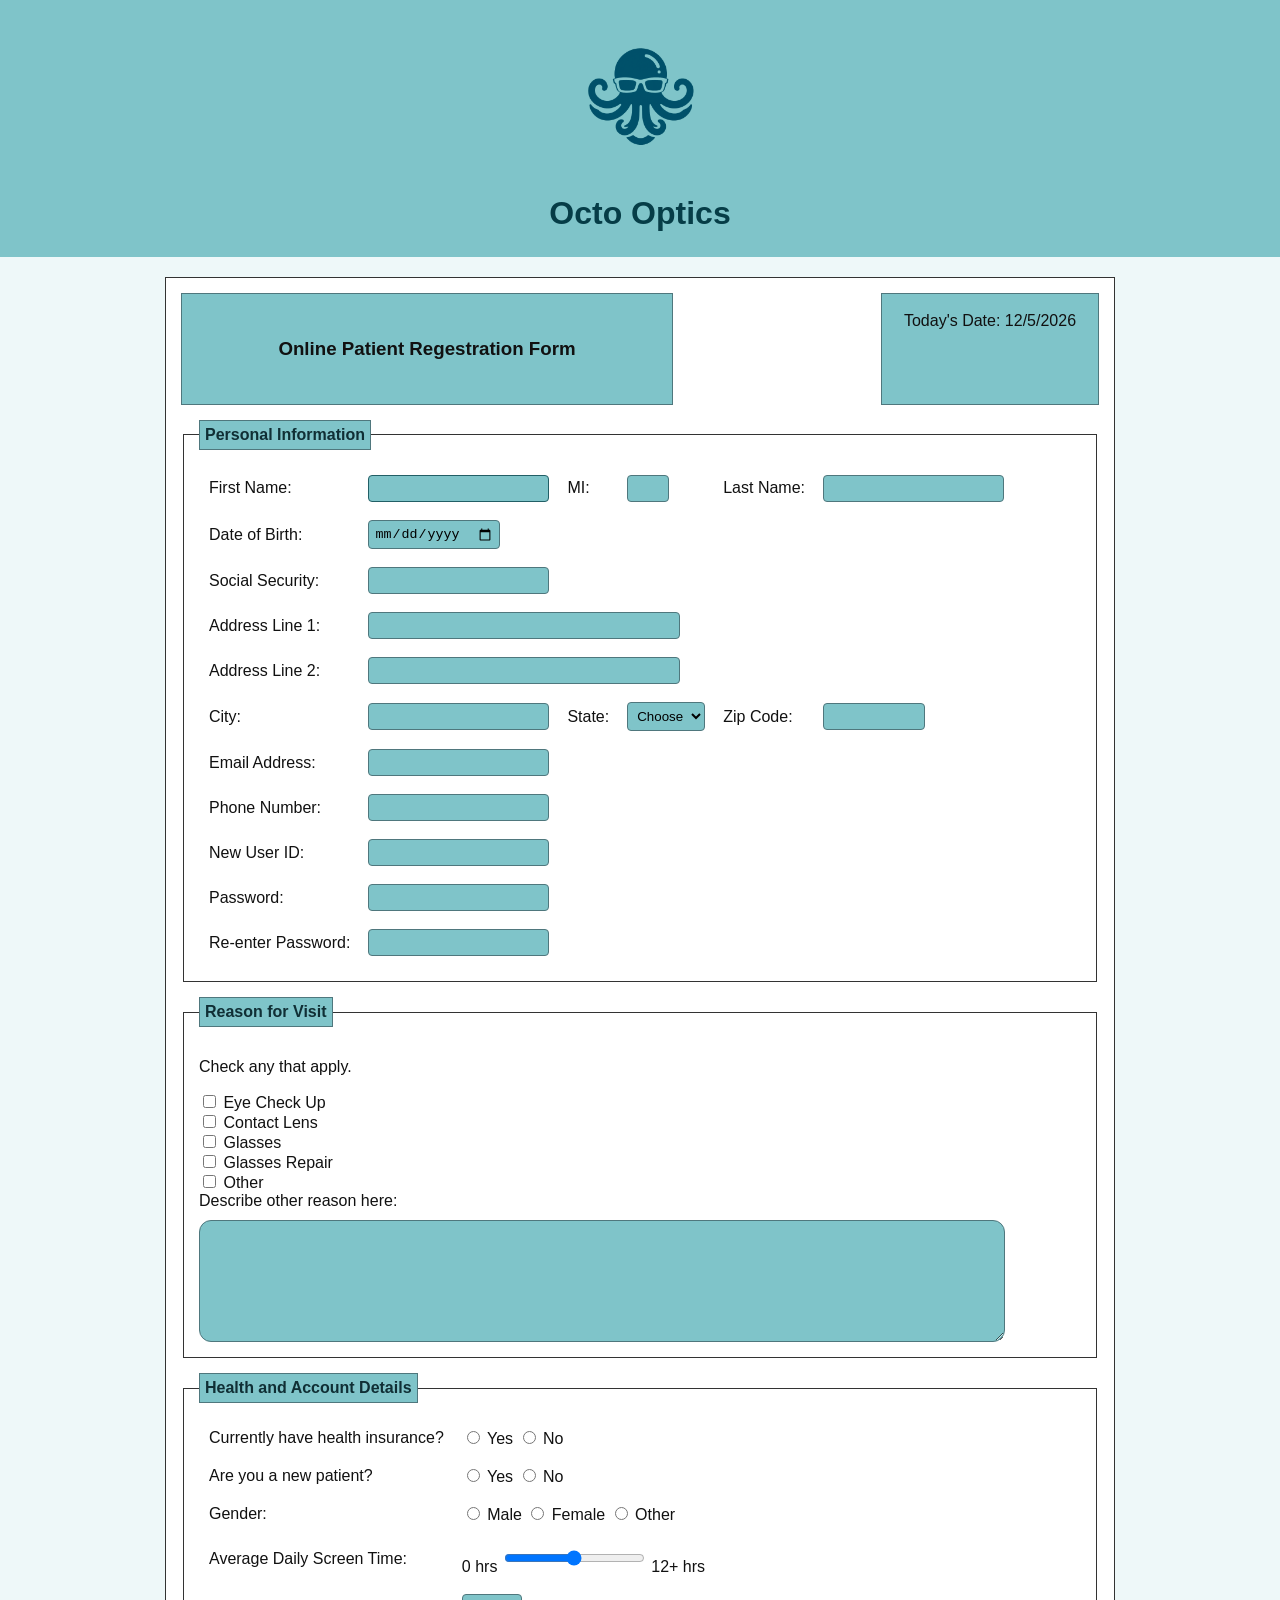
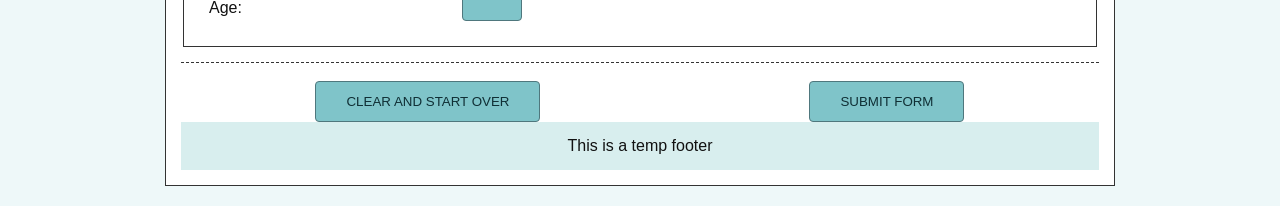
<file: mis3371/homework1/index.html>
<!Doctype html>
<!--
Program name: index.html
Author: Aries Jimenez
Date created: 6/13/2026
Date last edited: 6/20/2026
Version: 2.3
Description: Patient information form for an optometrist office
-->


<!DOCTYPE html>
<html lang="en">
    <head>
        <meta charset="UTF-8">

            <title>Octo Optics Registration Form</title>

         <link href="css/style.css" rel="stylesheet">
    </head>

<body>
  
      <header>
              <img src="images/octo_optics.png" height= "150" width= "150">
                  <h1>Octo Optics</h1>
             
      </header>

  <main>

    <form id="patientForm" name="patientForm" action="#" method="post">

      <section class="top-section">
        <div class="logo-box">
          <h3>Online Patient Regestration Form</h3>
          
        </div>

        <div class="date-box">
          Today's Date:
          <span id="todayDate"></span>
        </div>
      </section>

      <fieldset>
        <legend>Personal Information</legend>

        <table>
              <tr>
                  <td class="question-label"><label for="firstName">First Name:</label></td>
                  <td><input type="text" id="firstName" name="firstName" maxlength="30"></td>

                  <td><label for="middleInitial">MI:</label></td>
                  <td><input type="text" id="middleInitial" name="middleInitial" maxlength="1" class="small-input"></td>

                  <td><label for="lastName">Last Name:</label></td>
                  <td><input type="text" id="lastName" name="lastName" maxlength="30"></td>
              </tr>

          <tr>
              <td><label for="dob">Date of Birth:</label></td>
              <td><input type="date" id="dob" name="dob"></td>
          </tr>

              <tr>
                  <td><label for="ssn">Social Security:</label></td>
                  <td><input type="password" id="ssn" name="ssn" maxlength="11"></td>
              </tr>

          <tr>
              <td><label for="address1">Address Line 1:</label></td>
              <td colspan="3"><input type="text" id="address1" name="address1" class="long-input" maxlength="30"></td>
          </tr>

              <tr>
                  <td><label for="address2">Address Line 2:</label></td>
                  <td colspan="3"><input type="text" id="address2" name="address2" class="long-input" maxlength="30"></td>
              </tr>

          <tr>
            <td><label for="city">City:</label></td>
            <td><input type="text" id="city" name="city"></td>

            <td><label for="state">State:</label></td>
            <td>
              <select id="state" name="state">
                <option value="">Choose</option>
                <option value="AL">AL</option>
                <option value="AK">AK</option>
                <option value="AZ">AZ</option>
                <option value="AS">AS</option>
                <option value="CA">CA</option>
                <option value="CO">CO</option>
                <option value="CT">CT</option>
                <option value="DE">DE</option>
                <option value="DC">DC</option>
                <option value="FL">FL</option>
                <option value="GA">GA</option>
                <option value="GU">GU</option>
                <option value="HI">HI</option>
                <option value="ID">ID</option>
                <option value="IL">IL</option>
                <option value="IN">IN</option>
                <option value="IA">IA</option>
                <option value="KS">KS</option>
                <option value="KY">KY</option>
                <option value="LA">LA</option>
                <option value="ME">ME</option>
                <option value="MD">MD</option>
                <option value="MA">MA</option>
                <option value="MI">MI</option>
                <option value="MN">MN</option>
                <option value="MS">MS</option>
                <option value="MO">MO</option>
                <option value="MT">MT</option>
                <option value="NE">NE</option>
                <option value="NV">NV</option>
                <option value="NH">NH</option>
                <option value="NJ">NJ</option>
                <option value="NM">NM</option>
                <option value="NY">NY</option>
                <option value="NC">NC</option>
                <option value="ND">ND</option>
                <option value="MP">MP</option>
                <option value="OH">OH</option>
                <option value="OK">OK</option>
                <option value="OR">OR</option>
                <option value="PA">PA</option>
                <option value="PR">PR</option>
                <option value="RI">RI</option>
                <option value="SC">SC</option>
                <option value="SD">SD</option>
                <option value="TN">TN</option>
                <option value="TX">TX</option>
                <option value="TT">TT</option>
                <option value="UT">UT</option>
                <option value="VT">VT</option>
                <option value="VA">VA</option>
                <option value="VI">VI</option>
                <option value="WA">WA</option>
                <option value="WV">WV</option>
                <option value="WI">WI</option>
                <option value="WY">WY</option>
              </select>
            </td>

                    <td><label for="zip">Zip Code:</label></td>
                    <td><input type="text" id="zip" name="zip" class="zip-input"></td>
              </tr>

          <tr>
                <td><label for="email">Email Address:</label></td>
                <td><input type="email" id="email" name="email"></td>
          </tr>

              <tr>
                    <td><label for="phone">Phone Number:</label></td>
                    <td><input type="tel" id="phone" name="phone"></td>
              </tr>

          <tr>
                <td><label for="userId">New User ID:</label></td>
                <td><input type="text" id="userId" name="userId"></td>
          </tr>

               <tr>
                    <td><label for="password">Password:</label></td>
                    <td><input type="password" id="password" name="password"></td>
              </tr>

          <tr>
                <td><label for="confirmPassword">Re-enter Password:</label></td>
                <td><input type="password" id="confirmPassword" name="confirmPassword"></td>
          </tr>
        </table>
      </fieldset>

      <fieldset>
        <legend>Reason for Visit</legend>

        <p>Check any that apply.</p>

        <label><input type="checkbox" name="reason" value="eyeCheck"> Eye Check Up</label><br>
        <label><input type="checkbox" name="reason" value="contacts"> Contact Lens</label><br>
        <label><input type="checkbox" name="reason" value="glasses"> Glasses</label><br>
        <label><input type="checkbox" name="reason" value="repair"> Glasses Repair</label><br>
        <label><input type="checkbox" name="reason" value="other"> Other</label><br>

        <label for="otherReason">Describe other reason here:</label>
        <textarea id="otherReason" name="otherReason"></textarea>
      </fieldset>

      <fieldset>
        <legend>Health and Account Details</legend>

        <table>
              <tr>
                <td>Currently have health insurance?</td>
                <td>
                  <label><input type="radio" name="insurance" value="yes"> Yes</label>
                  <label><input type="radio" name="insurance" value="no"> No</label>
                </td>
          </tr>

          <tr>
                <td>Are you a new patient?</td>
                <td>
                  <label><input type="radio" name="newPatient" value="yes"> Yes</label>
                  <label><input type="radio" name="newPatient" value="no"> No</label>
                </td>
          </tr>

          <tr>
                <td>Gender:</td>
                <td>
                  <label><input type="radio" name="gender" value="male"> Male</label>
                  <label><input type="radio" name="gender" value="female"> Female</label>
                  <label><input type="radio" name="gender" value="other"> Other</label>
                </td>
          </tr>

          <tr>
                <td><label for="screenTime">Average Daily Screen Time:</label></td>
                <td>
                  0 hrs
                  <input type="range" id="screenTime" name="screenTime" min="0" max="12">
                  12+ hrs
                </td>
          </tr>

          <tr>
                <td><label for="age">Age:</label></td>
                <td><input type="number" id="age" name="age" min="1" max="120"></td>
              </tr>
            </table>
          </fieldset>    

          <div class="button-area">
                <input type="reset" value="CLEAR AND START OVER">
                <input type="submit" value="SUBMIT FORM">
          </div>
          
            
  <footer>
    This is a temp footer
  </footer>

  <script>
    const today = new Date();
    document.getElementById("todayDate").textContent = today.toLocaleDateString();
  </script>

    </body>
</html>
</file>
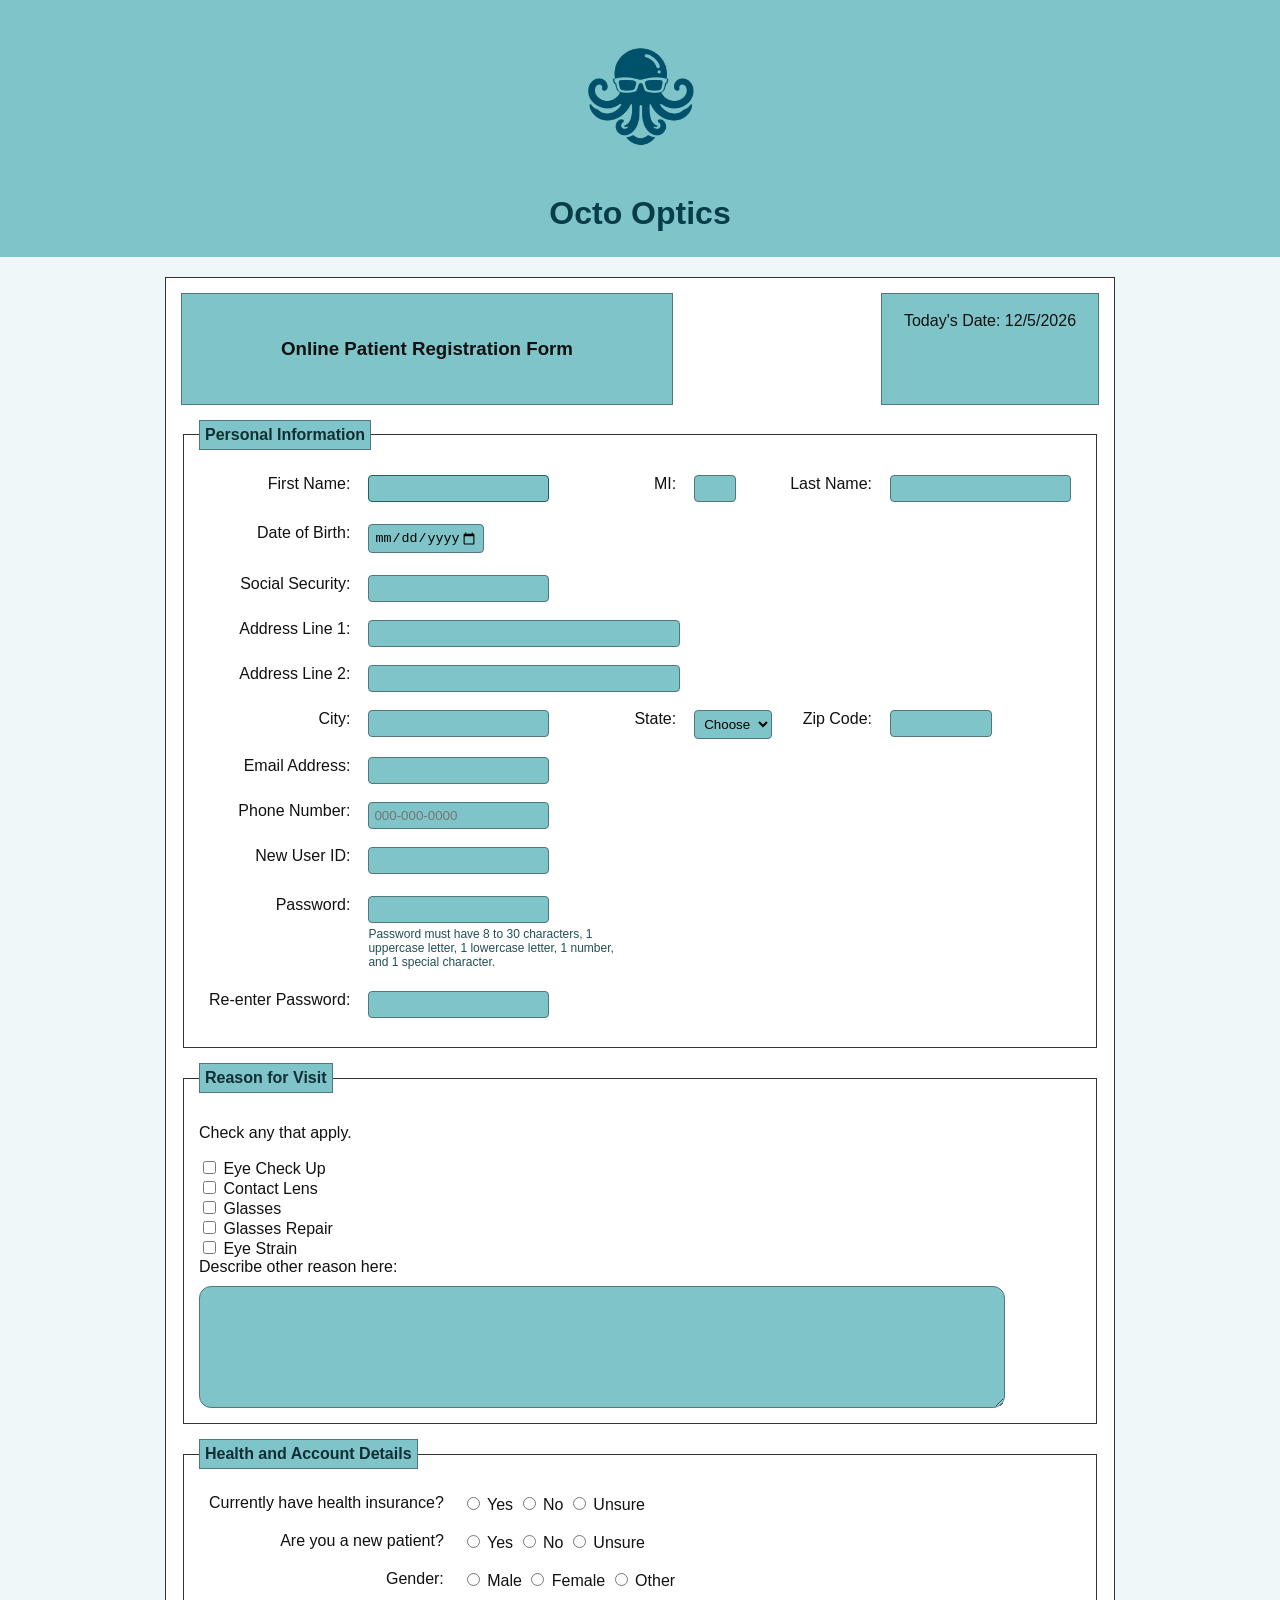
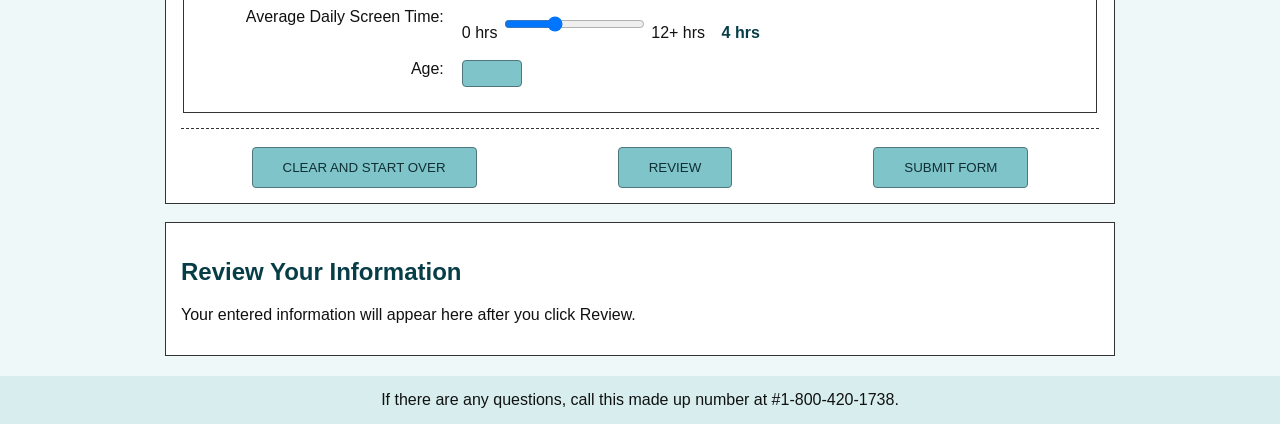
<file: mis3371/homework2/index.html>
<!--
Program name: index(1).html
Author: Aries Jimenez
Date created: 6/23/2026
Date last edited: 6/28/2026
Version: 1.5
Description: Patient information form for an optometrist office. 
This page builds on Homework 1 by adding external js, validation, and a review button.
-->

<!DOCTYPE html>
<html lang="en">
  
<head>
  <meta charset="UTF-8">
  <meta name="viewport" content="width=device-width, initial-scale=1.0">

  <title>Octo Optics Registration Form</title>

  <link href="css/style.css" rel="stylesheet">
</head>
  
<body>
  <header>
    <img src="images/octo_optics(1).png" height="150" width="150" alt="Octo Optics logo">
    <h1>Octo Optics</h1>
  </header>

  <main>
    <form id="patientForm" name="patientForm" action="#" method="post">

      <section class="top-section">
        <div class="logo-box">
          <h3>Online Patient Registration Form</h3>
        </div>

        <div class="date-box">
          Today's Date:
          <span id="todayDate"></span>
        </div>
      </section>

      <fieldset>
        <legend>Personal Information</legend>

        <table>
          <tr>
            <td class="question-label"><label for="firstName">First Name:</label></td>
            <td>
              <input type="text" id="firstName" name="firstName" maxlength="30" required
                pattern="[A-Za-z'-]{1,30}"
                title="Enter 1 to 30 characters. Letters, apostrophes, and dashes only.">
              <span id="firstNameError" class="error-message"></span>
            </td>

            <td class="question-label"><label for="middleInitial">MI:</label></td>
            <td>
              <input type="text" id="middleInitial" name="middleInitial" maxlength="1"
                class="small-input" pattern="[A-Za-z]?"
                title="Enter one letter only, or leave blank.">
            </td>

            <td class="question-label"><label for="lastName">Last Name:</label></td>
            <td>
              <input type="text" id="lastName" name="lastName" maxlength="30" required
                pattern="[A-Za-z'2-5-]{1,30}"
                title="Enter 1 to 30 characters. Letters, apostrophes, dashes, and numbers 2 through 5 only.">
            </td>
          </tr>

          <tr>
            <td class="question-label"><label for="dob">Date of Birth:</label></td>
            <td>
              <input type="date" id="dob" name="dob" required
                title="Enter your birthday.">
              <span id="dobError" class="error-message"></span>
            </td>
          </tr>

          <tr>
            <td class="question-label"><label for="ssn">Social Security:</label></td>
            <td>
              <input type="password" id="ssn" name="ssn" maxlength="11" required
                pattern="[0-9]{3}-?[0-9]{2}-?[0-9]{4}"
                title="Enter SSN as 123456789 or 123-45-6789.">
            </td>
          </tr>

          <tr>
            <td class="question-label"><label for="address1">Address Line 1:</label></td>
            <td colspan="3">
              <input type="text" id="address1" name="address1" class="long-input"
                minlength="2" maxlength="30" required
                title="Enter your street address. Use 2 to 30 characters.">
            </td>
          </tr>

          <tr>
            <td class="question-label"><label for="address2">Address Line 2:</label></td>
            <td colspan="3">
              <input type="text" id="address2" name="address2" class="long-input"
                minlength="2" maxlength="30"
                title="Optional. If entered, use 2 to 30 characters.">
            </td>
          </tr>
                    <tr>
            <td class="question-label"><label for="city">City:</label></td>
            <td>
              <input type="text" id="city" name="city" minlength="2" maxlength="30" required
                title="Enter your city. Use 2 to 30 characters.">
            </td>

            <td class="question-label"><label for="state">State:</label></td>
            <td>
              <select id="state" name="state" required title="Choose a state from the list.">
                <option value="">Choose</option>
                <option value="AL">AL</option>
                <option value="AK">AK</option>
                <option value="AZ">AZ</option>
                <option value="AR">AR</option>
                <option value="CA">CA</option>
                <option value="CO">CO</option>
                <option value="CT">CT</option>
                <option value="DE">DE</option>
                <option value="DC">DC</option>
                <option value="FL">FL</option>
                <option value="GA">GA</option>
                <option value="HI">HI</option>
                <option value="ID">ID</option>
                <option value="IL">IL</option>
                <option value="IN">IN</option>
                <option value="IA">IA</option>
                <option value="KS">KS</option>
                <option value="KY">KY</option>
                <option value="LA">LA</option>
                <option value="ME">ME</option>
                <option value="MD">MD</option>
                <option value="MA">MA</option>
                <option value="MI">MI</option>
                <option value="MN">MN</option>
                <option value="MS">MS</option>
                <option value="MO">MO</option>
                <option value="MT">MT</option>
                <option value="NE">NE</option>
                <option value="NV">NV</option>
                <option value="NH">NH</option>
                <option value="NJ">NJ</option>
                <option value="NM">NM</option>
                <option value="NY">NY</option>
                <option value="NC">NC</option>
                <option value="ND">ND</option>
                <option value="OH">OH</option>
                <option value="OK">OK</option>
                <option value="OR">OR</option>
                <option value="PA">PA</option>
                <option value="PR">PR</option>
                <option value="RI">RI</option>
                <option value="SC">SC</option>
                <option value="SD">SD</option>
                <option value="TN">TN</option>
                <option value="TX">TX</option>
                <option value="UT">UT</option>
                <option value="VT">VT</option>
                <option value="VA">VA</option>
                <option value="WA">WA</option>
                <option value="WV">WV</option>
                <option value="WI">WI</option>
                <option value="WY">WY</option>
              </select>
            </td>

            <td class="question-label"><label for="zip">Zip Code:</label></td>
            <td>
              <input type="text" id="zip" name="zip" class="zip-input" maxlength="10" required
                pattern="[0-9]{5}(-[0-9]{4})?"
                title="Enter 5 digits or ZIP+4 format, like 77000 or 77000-1234.">
            </td>
          </tr>

          <tr>
            <td class="question-label"><label for="email">Email Address:</label></td>
            <td>
              <input type="email" id="email" name="email" required
                pattern="[a-zA-Z0-9._%+\-]+@[a-zA-Z0-9.\-]+\.[A-Za-z]{2,}"
                title="Enter an email address in the format name@domain.tld.">
            </td>
          </tr>

          <tr>
            <td class="question-label"><label for="phone">Phone Number:</label></td>
            <td>
              <input type="tel" id="phone" name="phone" maxlength="12" required
                pattern="[0-9]{3}-[0-9]{3}-[0-9]{4}" placeholder="000-000-0000"
                title="Enter phone number in this format: 000-000-0000.">
            </td>
          </tr>

          <tr>
            <td class="question-label"><label for="userId">New User ID:</label></td>
            <td>
              <input type="text" id="userId" name="userId" minlength="5" maxlength="30" required
                pattern="[A-Za-z][A-Za-z0-9_-]{4,29}"
                title="Enter 5 to 30 characters. Start with a letter. Use letters, numbers, underscore, or dash. No spaces.">
              <span id="userIdError" class="error-message"></span>
            </td>
          </tr>

          <tr>
            <td class="question-label"><label for="password">Password:</label></td>
            <td>
             <input type="password" id="password" name="password" minlength="8" maxlength="30" required
                    pattern="^(?=.*[a-z])(?=.*[A-Z])(?=.*[0-9])(?=.*[!@#%^&amp;*()_+=.,`~/-]).{8,30}$"
                    title="Password must be 8 to 30 characters and include at least 1 uppercase letter, 1 lowercase letter, 1 number, and 1 special character.">

              <span id="passwordHelp" class="help-message">
                    Password must have 8 to 30 characters, 1 uppercase letter, 1 lowercase letter, 1 number, and 1 special character.
              </span>
              
              <span id="passwordError" class="error-message"></span>
            </td>
          </tr>

          <tr>
            <td class="question-label"><label for="confirmPassword">Re-enter Password:</label></td>
            <td>
              <input type="password" id="confirmPassword" name="confirmPassword" minlength="8" maxlength="30" required
                title="Re-enter the same password.">
              <span id="confirmPasswordError" class="error-message"></span>
            </td>
          </tr>
        </table>
      </fieldset>

      <fieldset>
        <legend>Reason for Visit</legend>

        <p>Check any that apply.</p>

        <label><input type="checkbox" name="reason" value="Eye Check Up" title="Select if you need an eye check up."> Eye Check Up</label><br>
        <label><input type="checkbox" name="reason" value="Contact Lens" title="Select if you need contact lens help."> Contact Lens</label><br>
        <label><input type="checkbox" name="reason" value="Glasses" title="Select if you need glasses."> Glasses</label><br>
        <label><input type="checkbox" name="reason" value="Glasses Repair" title="Select if you need glasses repair."> Glasses Repair</label><br>
        <label><input type="checkbox" name="reason" value="Eye Strain" title="Select if you are having eye strain."> Eye Strain</label><br>

        <label for="otherReason">Describe other reason here:</label>
        <textarea id="otherReason" name="otherReason" maxlength="300"
          title="Optional. Describe your reason for visit. Do not use quotation marks."></textarea>
      </fieldset>

      <fieldset>
        <legend>Health and Account Details</legend>

        <table>
          <tr>
            <td class="question-label">Currently have health insurance?</td>
            <td>
              <label><input type="radio" name="insurance" value="Yes" required title="Choose yes if you have health insurance."> Yes</label>
              <label><input type="radio" name="insurance" value="No" title="Choose no if you do not have health insurance."> No</label>
              <label><input type="radio" name="insurance" value="Unsure" title="Choose unsure if you do not know."> Unsure</label>
            </td>
          </tr>

          <tr>
            <td class="question-label">Are you a new patient?</td>
            <td>
              <label><input type="radio" name="newPatient" value="Yes" required title="Choose yes if you are a new patient."> Yes</label>
              <label><input type="radio" name="newPatient" value="No" title="Choose no if you are a returning patient."> No</label>
              <label><input type="radio" name="newPatient" value="Unsure" title="Choose unsure if you do not know."> Unsure</label>
            </td>
          </tr>

          <tr>
            <td class="question-label">Gender:</td>
            <td>
              <label><input type="radio" name="gender" value="Male" required title="Choose male."> Male</label>
              <label><input type="radio" name="gender" value="Female" title="Choose female."> Female</label>
              <label><input type="radio" name="gender" value="Other" title="Choose other."> Other</label>
            </td>
          </tr>

          <tr>
            <td class="question-label"><label for="screenTime">Average Daily Screen Time:</label></td>
            <td>
              0 hrs
              <input type="range" id="screenTime" name="screenTime" min="0" max="12" value="4"
                title="Move the slider to show your average daily screen time.">
              12+ hrs
              <span id="screenTimeValue">4 hrs</span>
            </td>
          </tr>

          <tr>
            <td class="question-label"><label for="age">Age:</label></td>
            <td>
              <input type="number" id="age" name="age" min="1" max="120"
                title="Optional. Enter your age from 1 to 120.">
            </td>
          </tr>
        </table>
      </fieldset>

      <div class="button-area">
        <input type="reset" value="CLEAR AND START OVER" title="Clear the form.">
        <input type="button" id="reviewButton" value="REVIEW" title="Review your information before submitting.">
        <input type="submit" value="SUBMIT FORM" title="Submit the form.">
      </div>
    </form>

    <div id="reviewArea">
      <h2>Review Your Information</h2>
      <div id="reviewContent">
        <p>Your entered information will appear here after you click Review.</p>
      </div>
    </div>
  </main>

  <footer>
    If there are any questions, call this made up number at #1-800-420-1738.
  </footer>

  <script src="js/script.js"></script>
</body>
</html>
</file>
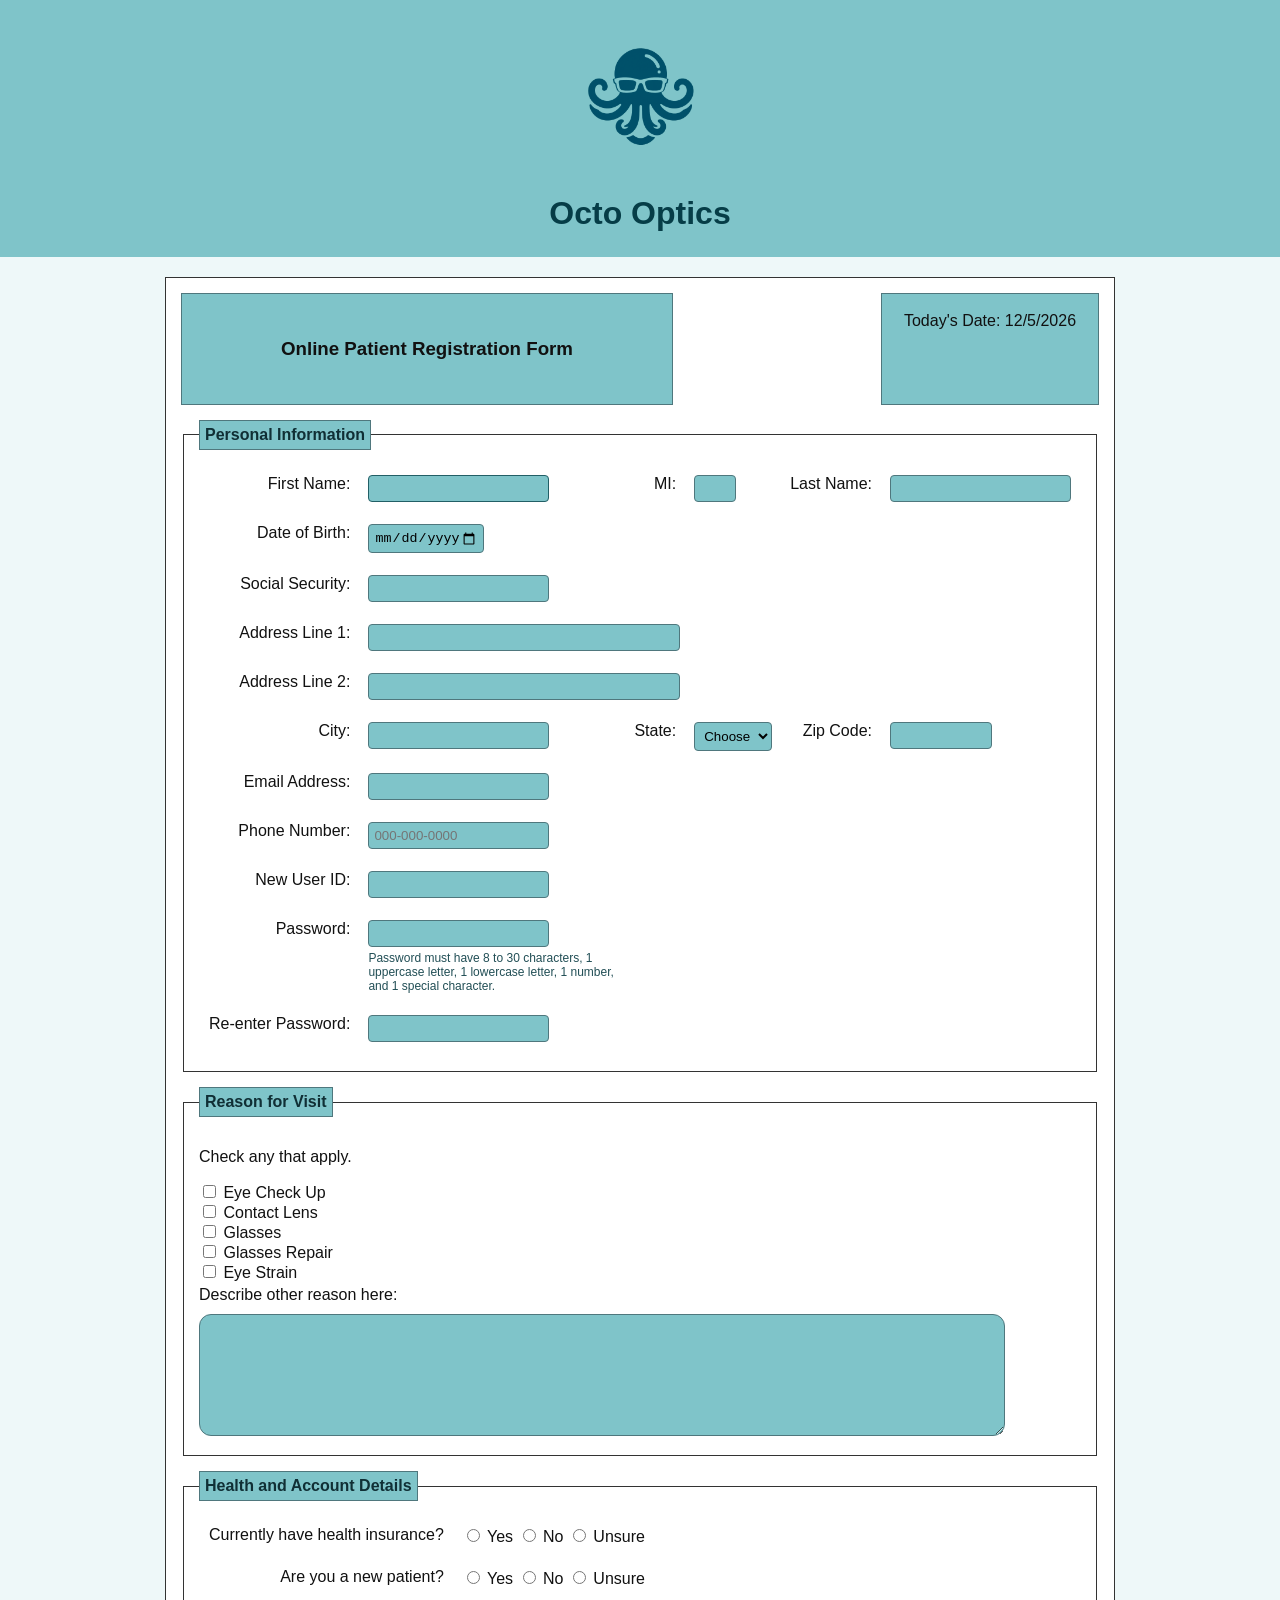
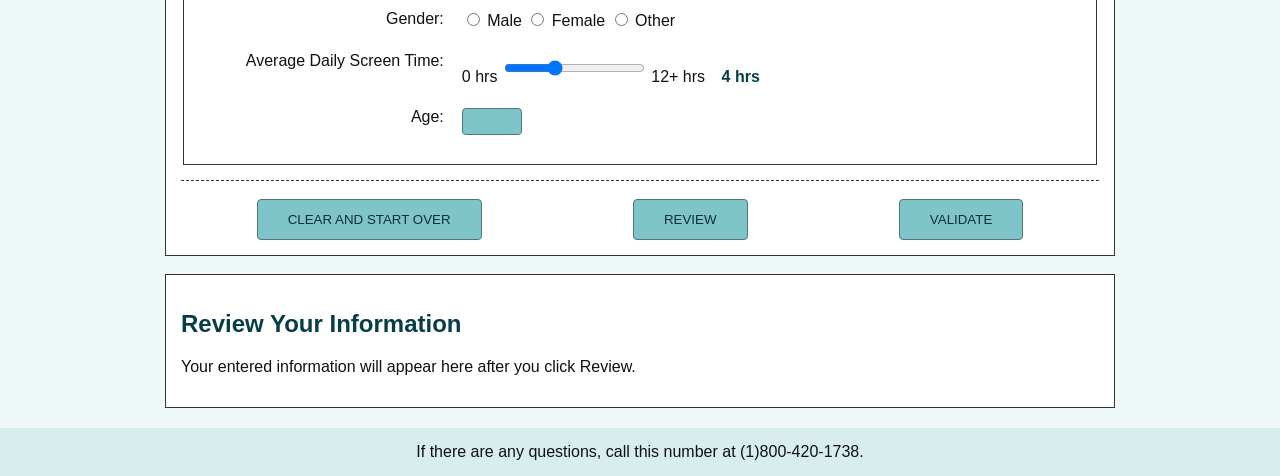
<file: mis3371/homework3/index.html>
<!--
Program name: index.html
Author: Aries Jimenez
Date created: 7/4/2026
Date last edited: 7/7/2026
Version: 1.5
Description: Patient information form for an optometrist office with on the fly javascript valitdation.
-->

<!DOCTYPE html>
<html lang="en">
<head>
  <meta charset="UTF-8">
  <meta name="viewport" content="width=device-width, initial-scale=1.0">

  <title>Octo Optics Registration Form</title>

  <link href="css/style.css" rel="stylesheet">
</head>

<body>
  <header>
    <img src="images/octo_optics(1).png" height="150" width="150" alt="Octo Optics logo">
    <h1>Octo Optics</h1>
  </header>

  <main>
    <form id="patientForm" name="patientForm" action="thankyou.html" method="get">

      <section class="top-section">
        <div class="logo-box">
          <h3>Online Patient Registration Form</h3>
        </div>

        <div class="date-box">
          Today's Date:
          <span id="todayDate"></span>
        </div>
      </section>

      <fieldset>
        <legend>Personal Information</legend>

        <table>
          <tr>
            <td class="question-label"><label for="firstName">First Name:</label></td>
            <td>
              <input type="text" id="firstName" name="firstName" maxlength="30" required
                pattern="[A-Za-z'-]{1,30}"
                title="Enter 1 to 30 characters. Letters, apostrophes, and dashes only.">
              <span id="firstNameError" class="error-message"></span>
            </td>

            <td class="question-label"><label for="middleInitial">MI:</label></td>
            <td>
              <input type="text" id="middleInitial" name="middleInitial" maxlength="1"
                class="small-input" pattern="[A-Za-z]?"
                title="Enter one letter only, or leave blank.">
              <span id="middleInitialError" class="error-message"></span>
            </td>

            <td class="question-label"><label for="lastName">Last Name:</label></td>
            <td>
              <input type="text" id="lastName" name="lastName" maxlength="30" required
                pattern="[A-Za-z'-]{1,30}"
                title="Enter 1 to 30 characters. Letters, apostrophes, and dashes only.">
              <span id="lastNameError" class="error-message"></span>
            </td>
          </tr>

          <tr>
            <td class="question-label"><label for="dob">Date of Birth:</label></td>
            <td>
              <input type="date" id="dob" name="dob" required
                title="Enter your birthday. It cannot be in the future or more than 120 years ago.">
              <span id="dobError" class="error-message"></span>
            </td>
          </tr>

          <tr>
            <td class="question-label"><label for="ssn">Social Security:</label></td>
            <td>
              <input type="password" id="ssn" name="ssn" maxlength="11" required
                pattern="[0-9]{3}-?[0-9]{2}-?[0-9]{4}"
                title="Enter SSN as 123456789 or 123-45-6789. This field is hidden as you type.">
              <span id="ssnError" class="error-message"></span>
            </td>
          </tr>
                  <tr>
            <td class="question-label"><label for="address1">Address Line 1:</label></td>
            <td colspan="3">
              <input type="text" id="address1" name="address1" class="long-input"
                minlength="2" maxlength="30" required
                title="Enter your street address. Use 2 to 30 characters.">
              <span id="address1Error" class="error-message"></span>
            </td>
          </tr>

          <tr>
            <td class="question-label"><label for="address2">Address Line 2:</label></td>
            <td colspan="3">
              <input type="text" id="address2" name="address2" class="long-input"
                minlength="2" maxlength="30"
                title="Optional. If entered, use 2 to 30 characters.">
              <span id="address2Error" class="error-message"></span>
            </td>
          </tr>

          <tr>
            <td class="question-label"><label for="city">City:</label></td>
            <td>
              <input type="text" id="city" name="city" minlength="2" maxlength="30" required
                title="Enter your city. Use 2 to 30 characters.">
              <span id="cityError" class="error-message"></span>
            </td>

            <td class="question-label"><label for="state">State:</label></td>
            <td>
              <select id="state" name="state" required title="Choose a state from the list.">
                <option value="">Choose</option>
                <option value="AL">AL</option>
                <option value="AK">AK</option>
                <option value="AZ">AZ</option>
                <option value="AR">AR</option>
                <option value="CA">CA</option>
                <option value="CO">CO</option>
                <option value="CT">CT</option>
                <option value="DE">DE</option>
                <option value="DC">DC</option>
                <option value="FL">FL</option>
                <option value="GA">GA</option>
                <option value="HI">HI</option>
                <option value="ID">ID</option>
                <option value="IL">IL</option>
                <option value="IN">IN</option>
                <option value="IA">IA</option>
                <option value="KS">KS</option>
                <option value="KY">KY</option>
                <option value="LA">LA</option>
                <option value="ME">ME</option>
                <option value="MD">MD</option>
                <option value="MA">MA</option>
                <option value="MI">MI</option>
                <option value="MN">MN</option>
                <option value="MS">MS</option>
                <option value="MO">MO</option>
                <option value="MT">MT</option>
                <option value="NE">NE</option>
                <option value="NV">NV</option>
                <option value="NH">NH</option>
                <option value="NJ">NJ</option>
                <option value="NM">NM</option>
                <option value="NY">NY</option>
                <option value="NC">NC</option>
                <option value="ND">ND</option>
                <option value="OH">OH</option>
                <option value="OK">OK</option>
                <option value="OR">OR</option>
                <option value="PA">PA</option>
                <option value="PR">PR</option>
                <option value="RI">RI</option>
                <option value="SC">SC</option>
                <option value="SD">SD</option>
                <option value="TN">TN</option>
                <option value="TX">TX</option>
                <option value="UT">UT</option>
                <option value="VT">VT</option>
                <option value="VA">VA</option>
                <option value="WA">WA</option>
                <option value="WV">WV</option>
                <option value="WI">WI</option>
                <option value="WY">WY</option>
              </select>
              <span id="stateError" class="error-message"></span>
            </td>

            <td class="question-label"><label for="zip">Zip Code:</label></td>
            <td>
              <input type="text" id="zip" name="zip" class="zip-input" maxlength="5" required
                pattern="[0-9]{5}"
                title="Enter exactly 5 digits.">
              <span id="zipError" class="error-message"></span>
            </td>
          </tr>

          <tr>
            <td class="question-label"><label for="email">Email Address:</label></td>
            <td>
              <input type="email" id="email" name="email" required
                pattern="[a-zA-Z0-9._%+\-]+@[a-zA-Z0-9.\-]+\.[A-Za-z]{2,}"
                title="Enter an email address in the format name@domain.tld.">
              <span id="emailError" class="error-message"></span>
            </td>
          </tr>

          <tr>
            <td class="question-label"><label for="phone">Phone Number:</label></td>
            <td>
              <input type="tel" id="phone" name="phone" maxlength="12" required
                pattern="[0-9]{3}-[0-9]{3}-[0-9]{4}" placeholder="000-000-0000"
                title="Enter phone number in this format: 000-000-0000.">
              <span id="phoneError" class="error-message"></span>
            </td>
          </tr>
                    <tr>
            <td class="question-label"><label for="userId">New User ID:</label></td>
            <td>
              <input type="text" id="userId" name="userId" minlength="5" maxlength="20" required
                pattern="[A-Za-z][A-Za-z0-9_-]{4,19}"
                title="Enter 5 to 20 characters. Start with a letter. Use letters, numbers, underscore, or dash. No spaces.">
              <span id="userIdError" class="error-message"></span>
            </td>
          </tr>

          <tr>
            <td class="question-label"><label for="password">Password:</label></td>
            <td>
              <input type="password" id="password" name="password" minlength="8" maxlength="30" required
                pattern="^(?=.*[a-z])(?=.*[A-Z])(?=.*[0-9])(?=.*[!@#%^&amp;*()_+=.,`~/-]).{8,30}$"
                title="Enter 8 to 30 characters with uppercase, lowercase, number, and special character. Do not use quotes.">
              <span id="passwordHelp" class="help-message">
                Password must have 8 to 30 characters, 1 uppercase letter, 1 lowercase letter, 1 number, and 1 special character.
              </span>
              <span id="passwordError" class="error-message"></span>
            </td>
          </tr>

          <tr>
            <td class="question-label"><label for="confirmPassword">Re-enter Password:</label></td>
            <td>
              <input type="password" id="confirmPassword" name="confirmPassword" minlength="8" maxlength="30" required
                title="Re-enter the same password.">
              <span id="confirmPasswordError" class="error-message"></span>
            </td>
          </tr>
        </table>
      </fieldset>

      <fieldset>
        <legend>Reason for Visit</legend>

        <p>Check any that apply.</p>

        <label><input type="checkbox" name="reason" value="Eye Check Up" title="Select if you need an eye check up."> Eye Check Up</label><br>
        <label><input type="checkbox" name="reason" value="Contact Lens" title="Select if you need contact lens help."> Contact Lens</label><br>
        <label><input type="checkbox" name="reason" value="Glasses" title="Select if you need glasses."> Glasses</label><br>
        <label><input type="checkbox" name="reason" value="Glasses Repair" title="Select if you need glasses repair."> Glasses Repair</label><br>
        <label><input type="checkbox" name="reason" value="Eye Strain" title="Select if you are having eye strain."> Eye Strain</label><br>
        <span id="reasonError" class="error-message"></span>

        <label for="otherReason">Describe other reason here:</label>
        <textarea id="otherReason" name="otherReason" maxlength="300"
          title="Optional. Describe your reason for visit. Do not use quotation marks."></textarea>
        <span id="otherReasonError" class="error-message"></span>
      </fieldset>

      <fieldset>
        <legend>Health and Account Details</legend>

        <table>
          <tr>
            <td class="question-label">Currently have health insurance?</td>
            <td>
              <label><input type="radio" name="insurance" value="Yes" required title="Choose yes if you have health insurance."> Yes</label>
              <label><input type="radio" name="insurance" value="No" title="Choose no if you do not have health insurance."> No</label>
              <label><input type="radio" name="insurance" value="Unsure" title="Choose unsure if you do not know."> Unsure</label>
              <span id="insuranceError" class="error-message"></span>
            </td>
          </tr>

          <tr>
            <td class="question-label">Are you a new patient?</td>
            <td>
              <label><input type="radio" name="newPatient" value="Yes" required title="Choose yes if you are a new patient."> Yes</label>
              <label><input type="radio" name="newPatient" value="No" title="Choose no if you are a returning patient."> No</label>
              <label><input type="radio" name="newPatient" value="Unsure" title="Choose unsure if you do not know."> Unsure</label>
              <span id="newPatientError" class="error-message"></span>
            </td>
          </tr>
                    <tr>
            <td class="question-label">Gender:</td>
            <td>
              <label><input type="radio" name="gender" value="Male" required title="Choose male."> Male</label>
              <label><input type="radio" name="gender" value="Female" title="Choose female."> Female</label>
              <label><input type="radio" name="gender" value="Other" title="Choose other."> Other</label>
              <span id="genderError" class="error-message"></span>
            </td>
          </tr>

          <tr>
            <td class="question-label"><label for="screenTime">Average Daily Screen Time:</label></td>
            <td>
              0 hrs
              <input type="range" id="screenTime" name="screenTime" min="0" max="12" value="4"
                title="Move the slider to show your average daily screen time.">
              12+ hrs
              <span id="screenTimeValue">4 hrs</span>
              <span id="screenTimeError" class="error-message"></span>
            </td>
          </tr>

          <tr>
            <td class="question-label"><label for="age">Age:</label></td>
            <td>
              <input type="number" id="age" name="age" min="1" max="120"
                title="Optional. Enter your age from 1 to 120.">
              <span id="ageError" class="error-message"></span>
            </td>
          </tr>
        </table>
      </fieldset>

      <div class="button-area">
        <input type="reset" value="CLEAR AND START OVER" title="Clear the form.">
        <input type="button" id="reviewButton" value="REVIEW" title="Review your information before submitting.">
        <input type="button" id="validateButton" value="VALIDATE" title="Validate the form before submitting.">
        <input type="submit" id="submitButton" value="SUBMIT FORM" title="Submit the form.">
      </div>
    </form>

    <div id="reviewArea">
      <h2>Review Your Information</h2>
      <div id="reviewContent">
        <p>Your entered information will appear here after you click Review.</p>
      </div>
    </div>
  </main>

  <footer>
    If there are any questions, call this number at (1)800-420-1738.
  </footer>

  <script src="js/script.js"></script>
</body>
</html>
</file>
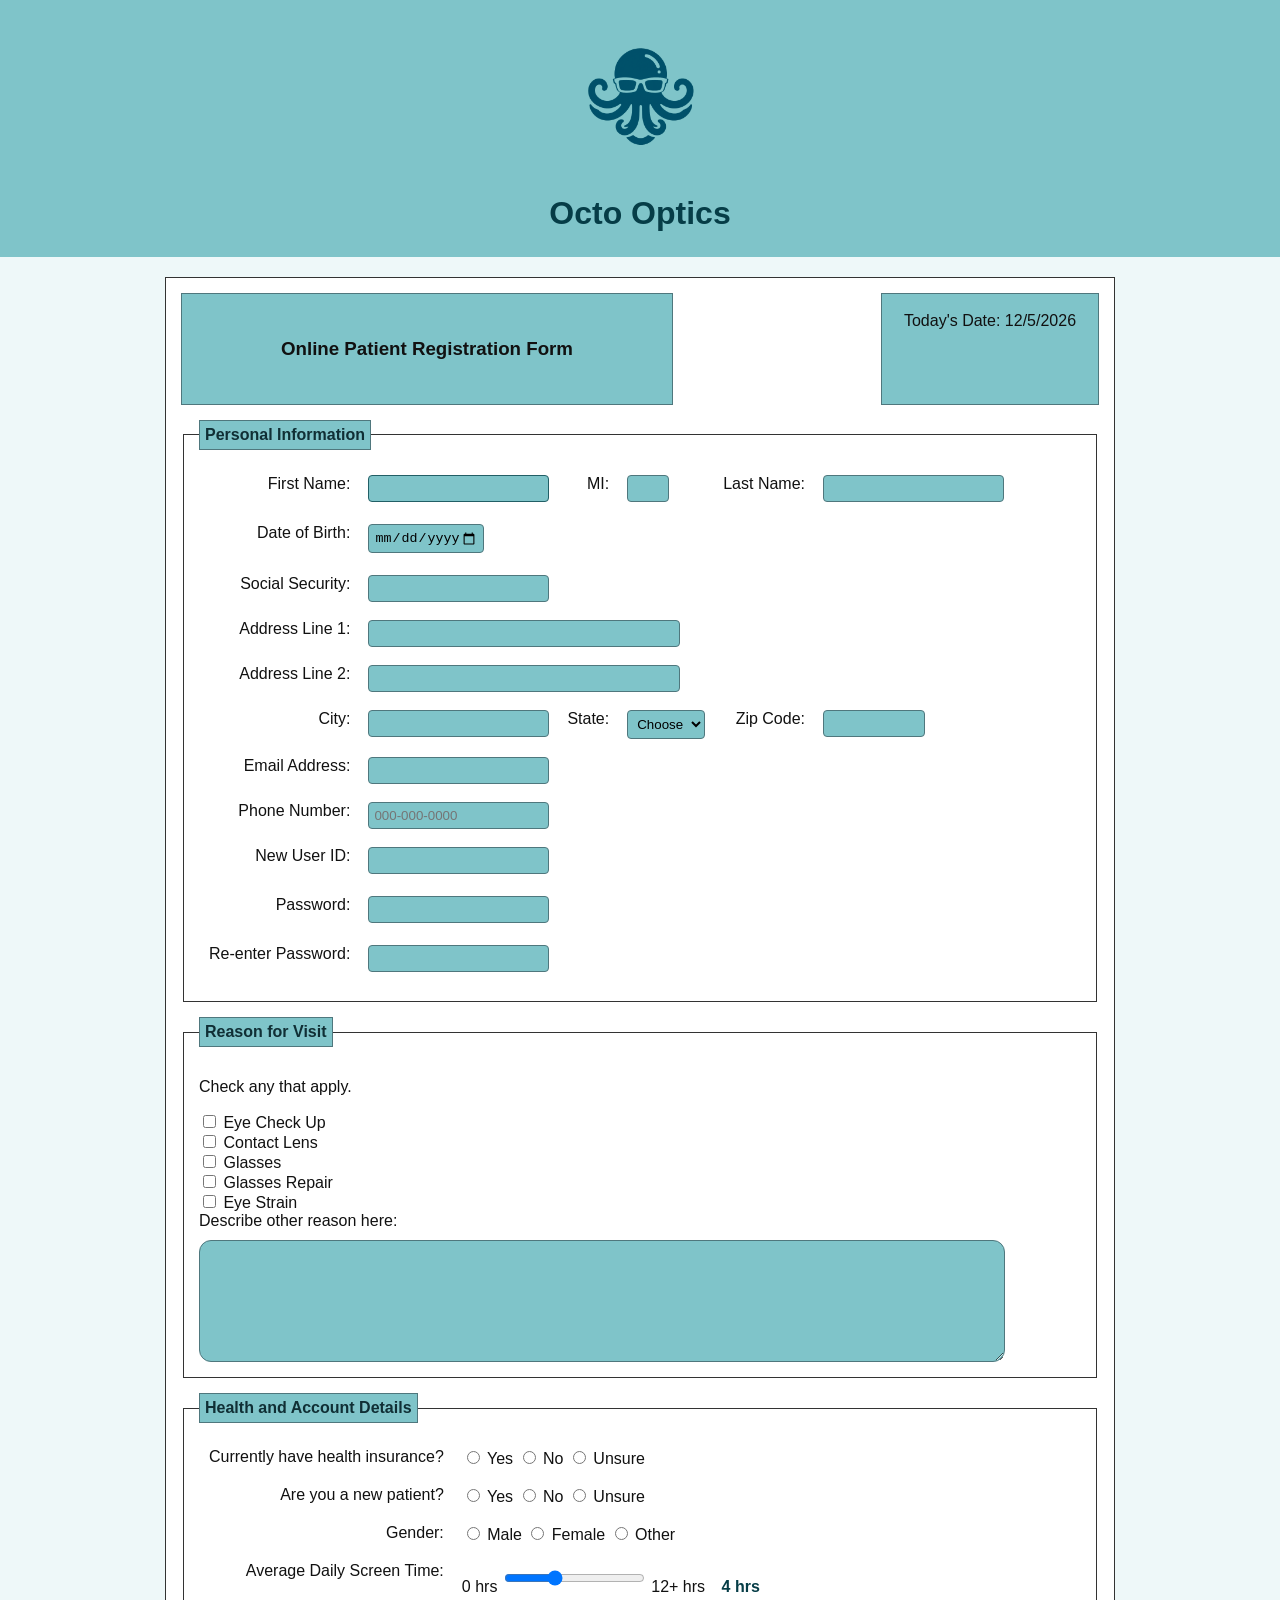
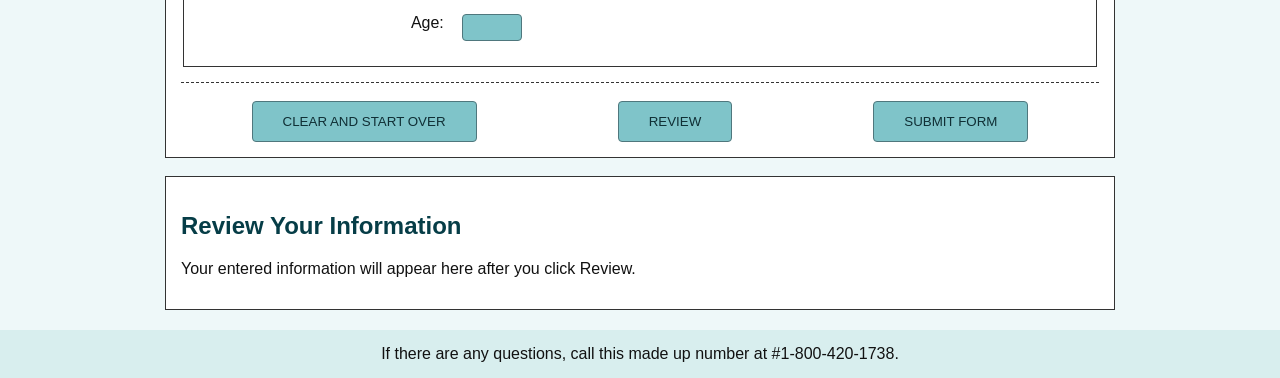
<file: mis3371/homework2/index(1).html>
<!--
Program name: index(1).html
Author: Aries Jimenez
Date created: 6/23/2026
Date last edited: 6/28/2026
Version: 1.5
Description: Patient information form for an optometrist office. 
This page builds on Homework 1 by adding external js, validation, and a review button.
-->

<!DOCTYPE html>
<html lang="en">
  
<head>
  <meta charset="UTF-8">
  <meta name="viewport" content="width=device-width, initial-scale=1.0">

  <title>Octo Optics Registration Form</title>

  <link href="css/style.css" rel="stylesheet">
</head>
  
<body>
  <header>
    <img src="images/octo_optics(1).png" height="150" width="150" alt="Octo Optics logo">
    <h1>Octo Optics</h1>
  </header>

  <main>
    <form id="patientForm" name="patientForm" action="#" method="post">

      <section class="top-section">
        <div class="logo-box">
          <h3>Online Patient Registration Form</h3>
        </div>

        <div class="date-box">
          Today's Date:
          <span id="todayDate"></span>
        </div>
      </section>

      <fieldset>
        <legend>Personal Information</legend>

        <table>
          <tr>
            <td class="question-label"><label for="firstName">First Name:</label></td>
            <td>
              <input type="text" id="firstName" name="firstName" maxlength="30" required
                pattern="[A-Za-z'-]{1,30}"
                title="Enter 1 to 30 characters. Letters, apostrophes, and dashes only.">
              <span id="firstNameError" class="error-message"></span>
            </td>

            <td class="question-label"><label for="middleInitial">MI:</label></td>
            <td>
              <input type="text" id="middleInitial" name="middleInitial" maxlength="1"
                class="small-input" pattern="[A-Za-z]?"
                title="Enter one letter only, or leave blank.">
            </td>

            <td class="question-label"><label for="lastName">Last Name:</label></td>
            <td>
              <input type="text" id="lastName" name="lastName" maxlength="30" required
                pattern="[A-Za-z'2-5-]{1,30}"
                title="Enter 1 to 30 characters. Letters, apostrophes, dashes, and numbers 2 through 5 only.">
            </td>
          </tr>

          <tr>
            <td class="question-label"><label for="dob">Date of Birth:</label></td>
            <td>
              <input type="date" id="dob" name="dob" required
                title="Enter your birthday. It cannot be in the future or more than 120 years ago.">
              <span id="dobError" class="error-message"></span>
            </td>
          </tr>

          <tr>
            <td class="question-label"><label for="ssn">Social Security:</label></td>
            <td>
              <input type="password" id="ssn" name="ssn" maxlength="11" required
                pattern="[0-9]{3}-?[0-9]{2}-?[0-9]{4}"
                title="Enter SSN as 123456789 or 123-45-6789. This field is hidden as you type.">
            </td>
          </tr>

          <tr>
            <td class="question-label"><label for="address1">Address Line 1:</label></td>
            <td colspan="3">
              <input type="text" id="address1" name="address1" class="long-input"
                minlength="2" maxlength="30" required
                title="Enter your street address. Use 2 to 30 characters.">
            </td>
          </tr>

          <tr>
            <td class="question-label"><label for="address2">Address Line 2:</label></td>
            <td colspan="3">
              <input type="text" id="address2" name="address2" class="long-input"
                minlength="2" maxlength="30"
                title="Optional. If entered, use 2 to 30 characters.">
            </td>
          </tr>
                    <tr>
            <td class="question-label"><label for="city">City:</label></td>
            <td>
              <input type="text" id="city" name="city" minlength="2" maxlength="30" required
                title="Enter your city. Use 2 to 30 characters.">
            </td>

            <td class="question-label"><label for="state">State:</label></td>
            <td>
              <select id="state" name="state" required title="Choose a state from the list.">
                <option value="">Choose</option>
                <option value="AL">AL</option>
                <option value="AK">AK</option>
                <option value="AZ">AZ</option>
                <option value="AR">AR</option>
                <option value="CA">CA</option>
                <option value="CO">CO</option>
                <option value="CT">CT</option>
                <option value="DE">DE</option>
                <option value="DC">DC</option>
                <option value="FL">FL</option>
                <option value="GA">GA</option>
                <option value="HI">HI</option>
                <option value="ID">ID</option>
                <option value="IL">IL</option>
                <option value="IN">IN</option>
                <option value="IA">IA</option>
                <option value="KS">KS</option>
                <option value="KY">KY</option>
                <option value="LA">LA</option>
                <option value="ME">ME</option>
                <option value="MD">MD</option>
                <option value="MA">MA</option>
                <option value="MI">MI</option>
                <option value="MN">MN</option>
                <option value="MS">MS</option>
                <option value="MO">MO</option>
                <option value="MT">MT</option>
                <option value="NE">NE</option>
                <option value="NV">NV</option>
                <option value="NH">NH</option>
                <option value="NJ">NJ</option>
                <option value="NM">NM</option>
                <option value="NY">NY</option>
                <option value="NC">NC</option>
                <option value="ND">ND</option>
                <option value="OH">OH</option>
                <option value="OK">OK</option>
                <option value="OR">OR</option>
                <option value="PA">PA</option>
                <option value="PR">PR</option>
                <option value="RI">RI</option>
                <option value="SC">SC</option>
                <option value="SD">SD</option>
                <option value="TN">TN</option>
                <option value="TX">TX</option>
                <option value="UT">UT</option>
                <option value="VT">VT</option>
                <option value="VA">VA</option>
                <option value="WA">WA</option>
                <option value="WV">WV</option>
                <option value="WI">WI</option>
                <option value="WY">WY</option>
              </select>
            </td>

            <td class="question-label"><label for="zip">Zip Code:</label></td>
            <td>
              <input type="text" id="zip" name="zip" class="zip-input" maxlength="10" required
                pattern="[0-9]{5}(-[0-9]{4})?"
                title="Enter 5 digits or ZIP+4 format, like 77002 or 77002-1234.">
            </td>
          </tr>

          <tr>
            <td class="question-label"><label for="email">Email Address:</label></td>
            <td>
              <input type="email" id="email" name="email" required
                pattern="[a-zA-Z0-9._%+\-]+@[a-zA-Z0-9.\-]+\.[A-Za-z]{2,}"
                title="Enter an email address in the format name@domain.tld.">
            </td>
          </tr>

          <tr>
            <td class="question-label"><label for="phone">Phone Number:</label></td>
            <td>
              <input type="tel" id="phone" name="phone" maxlength="12" required
                pattern="[0-9]{3}-[0-9]{3}-[0-9]{4}" placeholder="000-000-0000"
                title="Enter phone number in this format: 000-000-0000.">
            </td>
          </tr>

          <tr>
            <td class="question-label"><label for="userId">New User ID:</label></td>
            <td>
              <input type="text" id="userId" name="userId" minlength="5" maxlength="30" required
                pattern="[A-Za-z][A-Za-z0-9_-]{4,29}"
                title="Enter 5 to 30 characters. Start with a letter. Use letters, numbers, underscore, or dash. No spaces.">
              <span id="userIdError" class="error-message"></span>
            </td>
          </tr>

          <tr>
            <td class="question-label"><label for="password">Password:</label></td>
            <td>
              <input type="password" id="password" name="password" minlength="8" maxlength="30" required
                pattern="(?=.*[a-z])(?=.*[A-Z])(?=.*[0-9])(?=.*[!@#%^&amp;*()_+=.,`~/-]).{8,30}"
                title="Enter 8 to 30 characters with uppercase, lowercase, number, and special character. Do not use quotes.">
              <span id="passwordError" class="error-message"></span>
            </td>
          </tr>

          <tr>
            <td class="question-label"><label for="confirmPassword">Re-enter Password:</label></td>
            <td>
              <input type="password" id="confirmPassword" name="confirmPassword" minlength="8" maxlength="30" required
                title="Re-enter the same password.">
              <span id="confirmPasswordError" class="error-message"></span>
            </td>
          </tr>
        </table>
      </fieldset>

      <fieldset>
        <legend>Reason for Visit</legend>

        <p>Check any that apply.</p>

        <label><input type="checkbox" name="reason" value="Eye Check Up" title="Select if you need an eye check up."> Eye Check Up</label><br>
        <label><input type="checkbox" name="reason" value="Contact Lens" title="Select if you need contact lens help."> Contact Lens</label><br>
        <label><input type="checkbox" name="reason" value="Glasses" title="Select if you need glasses."> Glasses</label><br>
        <label><input type="checkbox" name="reason" value="Glasses Repair" title="Select if you need glasses repair."> Glasses Repair</label><br>
        <label><input type="checkbox" name="reason" value="Eye Strain" title="Select if you are having eye strain."> Eye Strain</label><br>

        <label for="otherReason">Describe other reason here:</label>
        <textarea id="otherReason" name="otherReason" maxlength="300"
          title="Optional. Describe your reason for visit. Do not use quotation marks."></textarea>
      </fieldset>

      <fieldset>
        <legend>Health and Account Details</legend>

        <table>
          <tr>
            <td class="question-label">Currently have health insurance?</td>
            <td>
              <label><input type="radio" name="insurance" value="Yes" required title="Choose yes if you have health insurance."> Yes</label>
              <label><input type="radio" name="insurance" value="No" title="Choose no if you do not have health insurance."> No</label>
              <label><input type="radio" name="insurance" value="Unsure" title="Choose unsure if you do not know."> Unsure</label>
            </td>
          </tr>

          <tr>
            <td class="question-label">Are you a new patient?</td>
            <td>
              <label><input type="radio" name="newPatient" value="Yes" required title="Choose yes if you are a new patient."> Yes</label>
              <label><input type="radio" name="newPatient" value="No" title="Choose no if you are a returning patient."> No</label>
              <label><input type="radio" name="newPatient" value="Unsure" title="Choose unsure if you do not know."> Unsure</label>
            </td>
          </tr>

          <tr>
            <td class="question-label">Gender:</td>
            <td>
              <label><input type="radio" name="gender" value="Male" required title="Choose male."> Male</label>
              <label><input type="radio" name="gender" value="Female" title="Choose female."> Female</label>
              <label><input type="radio" name="gender" value="Other" title="Choose other."> Other</label>
            </td>
          </tr>

          <tr>
            <td class="question-label"><label for="screenTime">Average Daily Screen Time:</label></td>
            <td>
              0 hrs
              <input type="range" id="screenTime" name="screenTime" min="0" max="12" value="4"
                title="Move the slider to show your average daily screen time.">
              12+ hrs
              <span id="screenTimeValue">4 hrs</span>
            </td>
          </tr>

          <tr>
            <td class="question-label"><label for="age">Age:</label></td>
            <td>
              <input type="number" id="age" name="age" min="1" max="120"
                title="Optional. Enter your age from 1 to 120.">
            </td>
          </tr>
        </table>
      </fieldset>

      <div class="button-area">
        <input type="reset" value="CLEAR AND START OVER" title="Clear the form.">
        <input type="button" id="reviewButton" value="REVIEW" title="Review your information before submitting.">
        <input type="submit" value="SUBMIT FORM" title="Submit the form.">
      </div>
    </form>

    <div id="reviewArea">
      <h2>Review Your Information</h2>
      <div id="reviewContent">
        <p>Your entered information will appear here after you click Review.</p>
      </div>
    </div>
  </main>

  <footer>
    If there are any questions, call this made up number at #1-800-420-1738.
  </footer>

  <script src="js/script.js"></script>
</body>
</html>
</file>
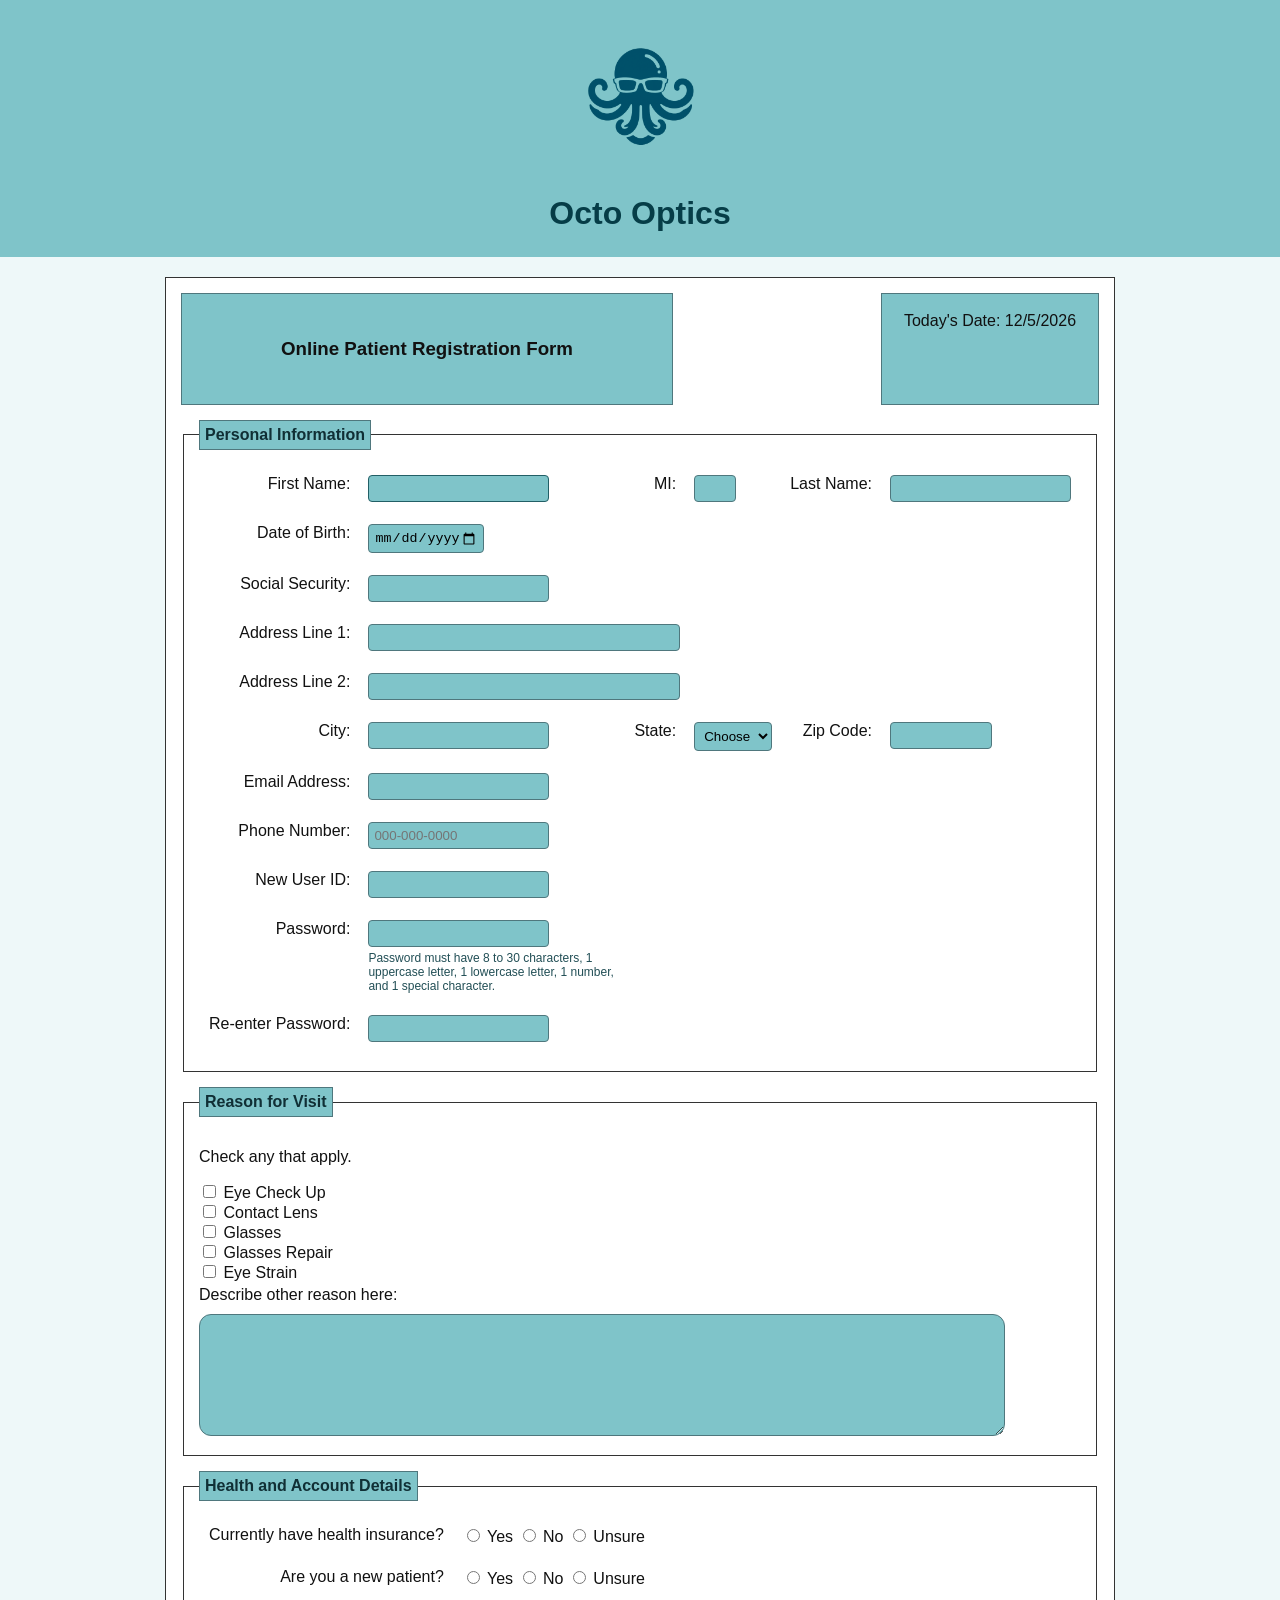
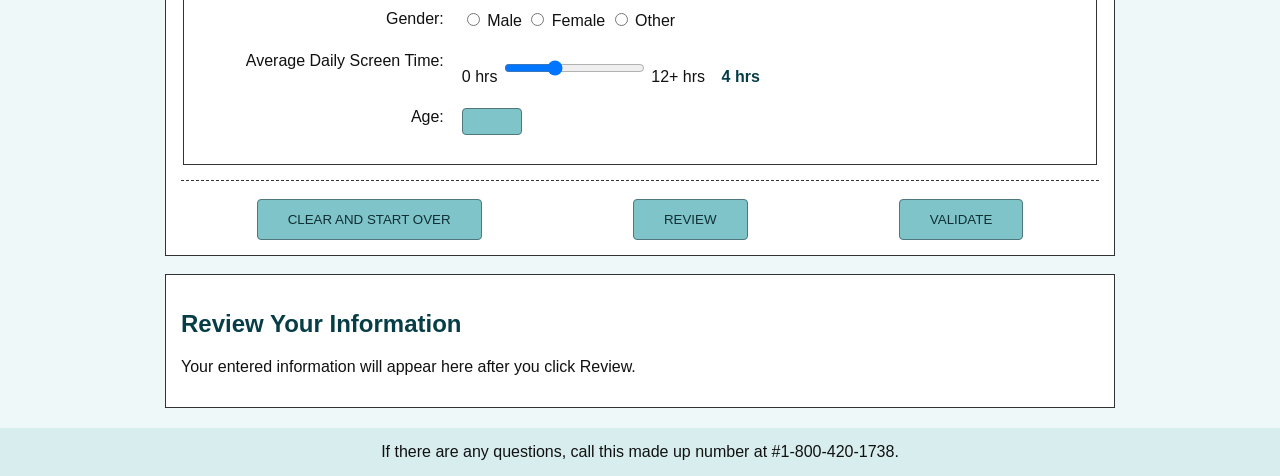
<file: mis3371/homework3/index(1).html>
<!Doctype html>
<!--
Program name: index.html
Author: Aries Jimenez
Date created: 7/4/2026
Date last edited: 7/7/2026
Version: 1.5
Description: Patient information form for an optometrist office with on the fly javascript valitdation.
-->

<!DOCTYPE html>
<html lang="en">
<head>
  <meta charset="UTF-8">
  <meta name="viewport" content="width=device-width, initial-scale=1.0">

  <title>Octo Optics Registration Form</title>

  <link href="css/style.css" rel="stylesheet">
</head>

<body>
  <header>
    <img src="images/octo_optics(1).png" height="150" width="150" alt="Octo Optics logo">
    <h1>Octo Optics</h1>
  </header>

  <main>
    <form id="patientForm" name="patientForm" action="thankyou.html" method="get">

      <section class="top-section">
        <div class="logo-box">
          <h3>Online Patient Registration Form</h3>
        </div>

        <div class="date-box">
          Today's Date:
          <span id="todayDate"></span>
        </div>
      </section>

      <fieldset>
        <legend>Personal Information</legend>

        <table>
          <tr>
            <td class="question-label"><label for="firstName">First Name:</label></td>
            <td>
              <input type="text" id="firstName" name="firstName" maxlength="30" required
                pattern="[A-Za-z'-]{1,30}"
                title="Enter 1 to 30 characters. Letters, apostrophes, and dashes only.">
              <span id="firstNameError" class="error-message"></span>
            </td>

            <td class="question-label"><label for="middleInitial">MI:</label></td>
            <td>
              <input type="text" id="middleInitial" name="middleInitial" maxlength="1"
                class="small-input" pattern="[A-Za-z]?"
                title="Enter one letter only, or leave blank.">
              <span id="middleInitialError" class="error-message"></span>
            </td>

            <td class="question-label"><label for="lastName">Last Name:</label></td>
            <td>
              <input type="text" id="lastName" name="lastName" maxlength="30" required
                pattern="[A-Za-z'-]{1,30}"
                title="Enter 1 to 30 characters. Letters, apostrophes, and dashes only.">
              <span id="lastNameError" class="error-message"></span>
            </td>
          </tr>

          <tr>
            <td class="question-label"><label for="dob">Date of Birth:</label></td>
            <td>
              <input type="date" id="dob" name="dob" required
                title="Enter your birthday. It cannot be in the future or more than 120 years ago.">
              <span id="dobError" class="error-message"></span>
            </td>
          </tr>

          <tr>
            <td class="question-label"><label for="ssn">Social Security:</label></td>
            <td>
              <input type="password" id="ssn" name="ssn" maxlength="11" required
                pattern="[0-9]{3}-?[0-9]{2}-?[0-9]{4}"
                title="Enter SSN as 123456789 or 123-45-6789. This field is hidden as you type.">
              <span id="ssnError" class="error-message"></span>
            </td>
          </tr>
                  <tr>
            <td class="question-label"><label for="address1">Address Line 1:</label></td>
            <td colspan="3">
              <input type="text" id="address1" name="address1" class="long-input"
                minlength="2" maxlength="30" required
                title="Enter your street address. Use 2 to 30 characters.">
              <span id="address1Error" class="error-message"></span>
            </td>
          </tr>

          <tr>
            <td class="question-label"><label for="address2">Address Line 2:</label></td>
            <td colspan="3">
              <input type="text" id="address2" name="address2" class="long-input"
                minlength="2" maxlength="30"
                title="Optional. If entered, use 2 to 30 characters.">
              <span id="address2Error" class="error-message"></span>
            </td>
          </tr>

          <tr>
            <td class="question-label"><label for="city">City:</label></td>
            <td>
              <input type="text" id="city" name="city" minlength="2" maxlength="30" required
                title="Enter your city. Use 2 to 30 characters.">
              <span id="cityError" class="error-message"></span>
            </td>

            <td class="question-label"><label for="state">State:</label></td>
            <td>
              <select id="state" name="state" required title="Choose a state from the list.">
                <option value="">Choose</option>
                <option value="AL">AL</option>
                <option value="AK">AK</option>
                <option value="AZ">AZ</option>
                <option value="AR">AR</option>
                <option value="CA">CA</option>
                <option value="CO">CO</option>
                <option value="CT">CT</option>
                <option value="DE">DE</option>
                <option value="DC">DC</option>
                <option value="FL">FL</option>
                <option value="GA">GA</option>
                <option value="HI">HI</option>
                <option value="ID">ID</option>
                <option value="IL">IL</option>
                <option value="IN">IN</option>
                <option value="IA">IA</option>
                <option value="KS">KS</option>
                <option value="KY">KY</option>
                <option value="LA">LA</option>
                <option value="ME">ME</option>
                <option value="MD">MD</option>
                <option value="MA">MA</option>
                <option value="MI">MI</option>
                <option value="MN">MN</option>
                <option value="MS">MS</option>
                <option value="MO">MO</option>
                <option value="MT">MT</option>
                <option value="NE">NE</option>
                <option value="NV">NV</option>
                <option value="NH">NH</option>
                <option value="NJ">NJ</option>
                <option value="NM">NM</option>
                <option value="NY">NY</option>
                <option value="NC">NC</option>
                <option value="ND">ND</option>
                <option value="OH">OH</option>
                <option value="OK">OK</option>
                <option value="OR">OR</option>
                <option value="PA">PA</option>
                <option value="PR">PR</option>
                <option value="RI">RI</option>
                <option value="SC">SC</option>
                <option value="SD">SD</option>
                <option value="TN">TN</option>
                <option value="TX">TX</option>
                <option value="UT">UT</option>
                <option value="VT">VT</option>
                <option value="VA">VA</option>
                <option value="WA">WA</option>
                <option value="WV">WV</option>
                <option value="WI">WI</option>
                <option value="WY">WY</option>
              </select>
              <span id="stateError" class="error-message"></span>
            </td>

            <td class="question-label"><label for="zip">Zip Code:</label></td>
            <td>
              <input type="text" id="zip" name="zip" class="zip-input" maxlength="5" required
                pattern="[0-9]{5}"
                title="Enter exactly 5 digits.">
              <span id="zipError" class="error-message"></span>
            </td>
          </tr>

          <tr>
            <td class="question-label"><label for="email">Email Address:</label></td>
            <td>
              <input type="email" id="email" name="email" required
                pattern="[a-zA-Z0-9._%+\-]+@[a-zA-Z0-9.\-]+\.[A-Za-z]{2,}"
                title="Enter an email address in the format name@domain.tld.">
              <span id="emailError" class="error-message"></span>
            </td>
          </tr>

          <tr>
            <td class="question-label"><label for="phone">Phone Number:</label></td>
            <td>
              <input type="tel" id="phone" name="phone" maxlength="12" required
                pattern="[0-9]{3}-[0-9]{3}-[0-9]{4}" placeholder="000-000-0000"
                title="Enter phone number in this format: 000-000-0000.">
              <span id="phoneError" class="error-message"></span>
            </td>
          </tr>
                    <tr>
            <td class="question-label"><label for="userId">New User ID:</label></td>
            <td>
              <input type="text" id="userId" name="userId" minlength="5" maxlength="20" required
                pattern="[A-Za-z][A-Za-z0-9_-]{4,19}"
                title="Enter 5 to 20 characters. Start with a letter. Use letters, numbers, underscore, or dash. No spaces.">
              <span id="userIdError" class="error-message"></span>
            </td>
          </tr>

          <tr>
            <td class="question-label"><label for="password">Password:</label></td>
            <td>
              <input type="password" id="password" name="password" minlength="8" maxlength="30" required
                pattern="^(?=.*[a-z])(?=.*[A-Z])(?=.*[0-9])(?=.*[!@#%^&amp;*()_+=.,`~/-]).{8,30}$"
                title="Enter 8 to 30 characters with uppercase, lowercase, number, and special character. Do not use quotes.">
              <span id="passwordHelp" class="help-message">
                Password must have 8 to 30 characters, 1 uppercase letter, 1 lowercase letter, 1 number, and 1 special character.
              </span>
              <span id="passwordError" class="error-message"></span>
            </td>
          </tr>

          <tr>
            <td class="question-label"><label for="confirmPassword">Re-enter Password:</label></td>
            <td>
              <input type="password" id="confirmPassword" name="confirmPassword" minlength="8" maxlength="30" required
                title="Re-enter the same password.">
              <span id="confirmPasswordError" class="error-message"></span>
            </td>
          </tr>
        </table>
      </fieldset>

      <fieldset>
        <legend>Reason for Visit</legend>

        <p>Check any that apply.</p>

        <label><input type="checkbox" name="reason" value="Eye Check Up" title="Select if you need an eye check up."> Eye Check Up</label><br>
        <label><input type="checkbox" name="reason" value="Contact Lens" title="Select if you need contact lens help."> Contact Lens</label><br>
        <label><input type="checkbox" name="reason" value="Glasses" title="Select if you need glasses."> Glasses</label><br>
        <label><input type="checkbox" name="reason" value="Glasses Repair" title="Select if you need glasses repair."> Glasses Repair</label><br>
        <label><input type="checkbox" name="reason" value="Eye Strain" title="Select if you are having eye strain."> Eye Strain</label><br>
        <span id="reasonError" class="error-message"></span>

        <label for="otherReason">Describe other reason here:</label>
        <textarea id="otherReason" name="otherReason" maxlength="300"
          title="Optional. Describe your reason for visit. Do not use quotation marks."></textarea>
        <span id="otherReasonError" class="error-message"></span>
      </fieldset>

      <fieldset>
        <legend>Health and Account Details</legend>

        <table>
          <tr>
            <td class="question-label">Currently have health insurance?</td>
            <td>
              <label><input type="radio" name="insurance" value="Yes" required title="Choose yes if you have health insurance."> Yes</label>
              <label><input type="radio" name="insurance" value="No" title="Choose no if you do not have health insurance."> No</label>
              <label><input type="radio" name="insurance" value="Unsure" title="Choose unsure if you do not know."> Unsure</label>
              <span id="insuranceError" class="error-message"></span>
            </td>
          </tr>

          <tr>
            <td class="question-label">Are you a new patient?</td>
            <td>
              <label><input type="radio" name="newPatient" value="Yes" required title="Choose yes if you are a new patient."> Yes</label>
              <label><input type="radio" name="newPatient" value="No" title="Choose no if you are a returning patient."> No</label>
              <label><input type="radio" name="newPatient" value="Unsure" title="Choose unsure if you do not know."> Unsure</label>
              <span id="newPatientError" class="error-message"></span>
            </td>
          </tr>
                    <tr>
            <td class="question-label">Gender:</td>
            <td>
              <label><input type="radio" name="gender" value="Male" required title="Choose male."> Male</label>
              <label><input type="radio" name="gender" value="Female" title="Choose female."> Female</label>
              <label><input type="radio" name="gender" value="Other" title="Choose other."> Other</label>
              <span id="genderError" class="error-message"></span>
            </td>
          </tr>

          <tr>
            <td class="question-label"><label for="screenTime">Average Daily Screen Time:</label></td>
            <td>
              0 hrs
              <input type="range" id="screenTime" name="screenTime" min="0" max="12" value="4"
                title="Move the slider to show your average daily screen time.">
              12+ hrs
              <span id="screenTimeValue">4 hrs</span>
              <span id="screenTimeError" class="error-message"></span>
            </td>
          </tr>

          <tr>
            <td class="question-label"><label for="age">Age:</label></td>
            <td>
              <input type="number" id="age" name="age" min="1" max="120"
                title="Optional. Enter your age from 1 to 120.">
              <span id="ageError" class="error-message"></span>
            </td>
          </tr>
        </table>
      </fieldset>

      <div class="button-area">
        <input type="reset" value="CLEAR AND START OVER" title="Clear the form.">
        <input type="button" id="reviewButton" value="REVIEW" title="Review your information before submitting.">
        <input type="button" id="validateButton" value="VALIDATE" title="Validate the form before submitting.">
        <input type="submit" id="submitButton" value="SUBMIT FORM" title="Submit the form.">
      </div>
    </form>

    <div id="reviewArea">
      <h2>Review Your Information</h2>
      <div id="reviewContent">
        <p>Your entered information will appear here after you click Review.</p>
      </div>
    </div>
  </main>

  <footer>
    If there are any questions, call this made up number at #1-800-420-1738.
  </footer>

  <script src="js/script.js"></script>
</body>
</html>
</file>
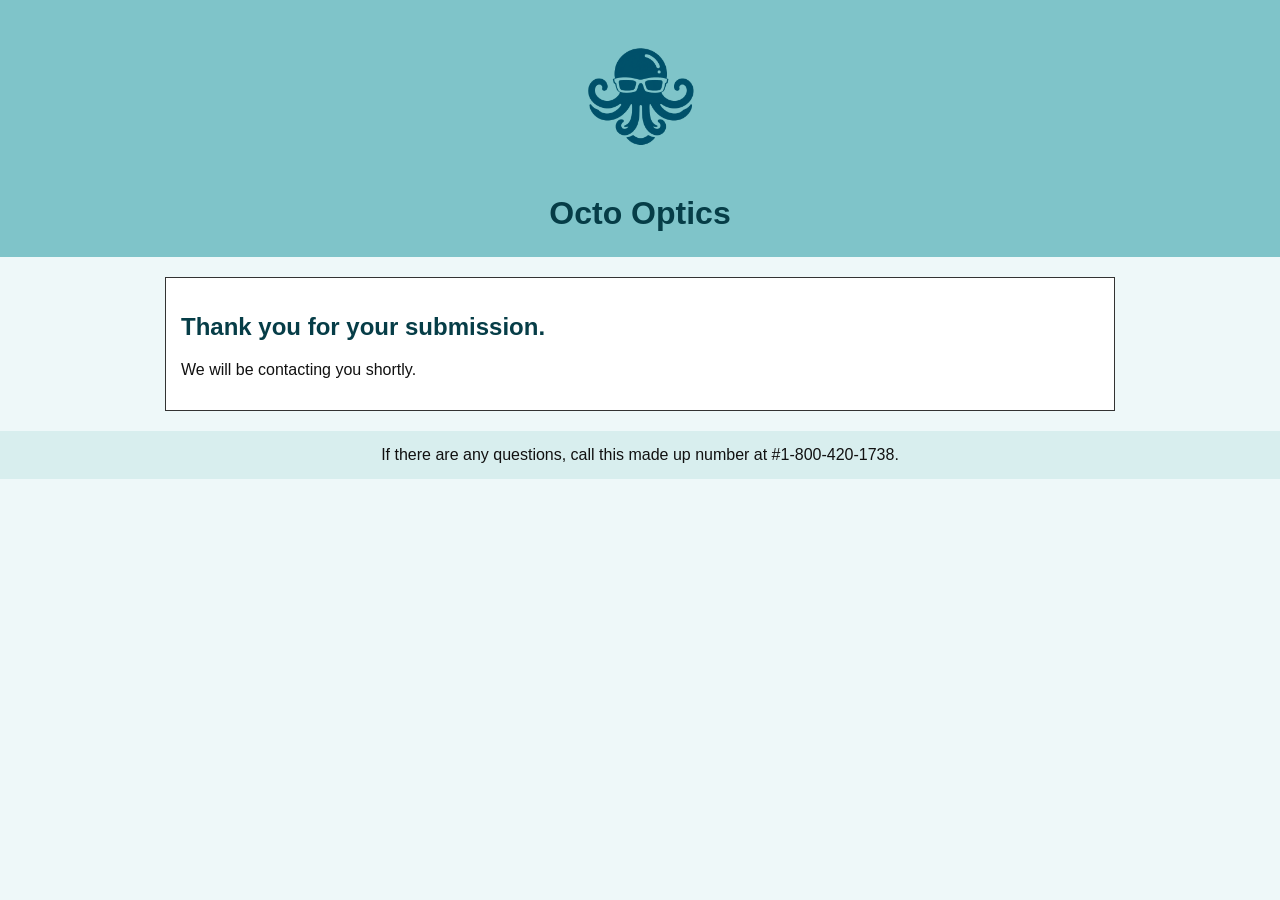
<file: mis3371/homework3/thankyou.html>
<!DOCTYPE html>
<html lang="en">
<head>
  <meta charset="UTF-8">
  <meta name="viewport" content="width=device-width, initial-scale=1.0">

  <title>Thank You - Octo Optics</title>

  <link href="css/style.css" rel="stylesheet">
</head>

<body>
  <header>
    <img src="images/octo_optics(1).png" height="150" width="150" alt="Octo Optics logo">
    <h1>Octo Optics</h1>
  </header>

  <main>
    <section id="reviewArea">
      <h2>Thank you for your submission.</h2>
      <p>We will be contacting you shortly.</p>
    </section>
  </main>

  <footer>
   If there are any questions, call this made up number at #1-800-420-1738.
  </footer>
</body>
</html>
</file>
<file: mis3371/homework1/css/style.css>
body {
  background-color: #eef8f9;
  color: #111111;
  font-family: Arial, Helvetica, sans-serif;
  margin: 0;
}


header {
  background-color: #7fc4c9;
  color: #102f35;
  text-align: center;
  padding: 20px;
}


h1 {
  color: #063d47;
  margin-bottom: 5px;
}


#tagline {
  color: #224f56;
  font-weight: bold;
}


main {
  width: 950px;
  margin: 20px auto;
}


#patientForm {
  background-color: white;
  padding: 15px;
  border: 1px solid #333333;
}


.top-section {
  display: flex;
  justify-content: space-between;
  margin-bottom: 15px;
}


.logo-box {
  background-color: #7fc4c9;
  border: 1px solid #4f777d;
  width: 440px;
  padding: 25px;
  text-align: center;
}

.date-box {
  background-color: #7fc4c9;
  border: 1px solid #4f777d;
  width: 180px;
  padding: 18px;
  text-align: center;
}


fieldset {
  border: 1px solid #333333;
  margin-bottom: 15px;
  padding: 15px;
}


legend {
  background-color: #7fc4c9;
  color: #102f35;
  border: 1px solid #4f777d;
  padding: 5px;
  font-weight: bold;
}


td {
  padding: 8px;
}


label {
  color: #111111;
}


input[name="firstName"] {
  border-color: #225f66;
}


input,
select,
textarea {
  background-color: #7fc4c9;
  border: 1px solid #4f777d;
  border-radius: 4px;
  padding: 5px;
}


.small-input {
  width: 30px;
}

.long-input {
  width: 300px;
}

.zip-input {
  width: 90px;
}


textarea {
  display: block;
  width: 90%;
  height: 110px;
  margin-top: 10px;
  border-radius: 12px;
}


.button-area {
  display: flex;
  justify-content: space-around;
  border-top: 1px dashed #333333;
  padding-top: 18px;
}


input[type="submit"],
input[type="reset"] {
  background-color: #7fc4c9;
  color: #102f35;
  padding: 12px 30px;
  cursor: pointer;
}


footer {
  text-align: center;
  background-color: #d8eeee;
  padding: 15px;
  color: #111111;
}


a {
  color: #006b75;
}


a:visited {
  color: #5c3f91;
}
</file>
<file: mis3371/homework2/css/style.css>
body {
  background-color: #eef8f9;
  color: #111111;
  font-family: Arial, Helvetica, sans-serif;
  margin: 0;
}

header {
  background-color: #7fc4c9;
  color: #102f35;
  text-align: center;
  padding: 20px;
}

h1 {
  color: #063d47;
  margin-bottom: 5px;
}

#tagline {
  color: #224f56;
  font-weight: bold;
}

main {
  width: 950px;
  margin: 20px auto;
}

#patientForm {
  background-color: white;
  padding: 15px;
  border: 1px solid #333333;
}

.top-section {
  display: flex;
  justify-content: space-between;
  margin-bottom: 15px;
}

.logo-box {
  background-color: #7fc4c9;
  border: 1px solid #4f777d;
  width: 440px;
  padding: 25px;
  text-align: center;
}

.date-box {
  background-color: #7fc4c9;
  border: 1px solid #4f777d;
  width: 180px;
  padding: 18px;
  text-align: center;
}

fieldset {
  border: 1px solid #333333;
  margin-bottom: 15px;
  padding: 15px;
}

legend {
  background-color: #7fc4c9;
  color: #102f35;
  border: 1px solid #4f777d;
  padding: 5px;
  font-weight: bold;
}

td {
  padding: 8px;
  vertical-align: top;
}

.question-label {
  text-align: right;
  white-space: nowrap;
}

label {
  color: #111111;
}

input[name="firstName"] {
  border-color: #225f66;
}

input,
select,
textarea {
  background-color: #7fc4c9;
  border: 1px solid #4f777d;
  border-radius: 4px;
  padding: 5px;
}

.small-input {
  width: 30px;
}

.long-input {
  width: 300px;
}

.zip-input {
  width: 90px;
}

textarea {
  display: block;
  width: 90%;
  height: 110px;
  margin-top: 10px;
  border-radius: 12px;
}

#screenTimeValue {
  color: #063d47;
  font-weight: bold;
  margin-left: 12px;
}

.error-message {
  color: #a30000;
  display: block;
  font-size: 12px;
  margin-top: 4px;
}

.help-message {
  color: #224f56;
  display: block;
  font-size: 12px;
  margin-top: 4px;
  max-width: 330px;
}

.button-area {
  display: flex;
  justify-content: space-around;
  border-top: 1px dashed #333333;
  padding-top: 18px;
}

input[type="submit"],
input[type="reset"],
input[type="button"] {
  background-color: #7fc4c9;
  color: #102f35;
  padding: 12px 30px;
  cursor: pointer;
}

#submitButton {
  display: none;
}

#submitButton.ready {
  display: inline-block;
}

#reviewArea {
  background-color: white;
  border: 1px solid #333333;
  margin-top: 18px;
  padding: 15px;
}

#reviewArea h2 {
  color: #063d47;
}

.review-line {
  margin-bottom: 8px;
}

.review-label {
  font-weight: bold;
}

footer {
  text-align: center;
  background-color: #d8eeee;
  padding: 15px;
  color: #111111;
}

a {
  color: #006b75;
}

a:visited {
  color: #5c3f91;
}
</file>
<file: mis3371/homework3/css/style.css>
body {
  background-color: #eef8f9;
  color: #111111;
  font-family: Arial, Helvetica, sans-serif;
  margin: 0;
}

header {
  background-color: #7fc4c9;
  color: #102f35;
  text-align: center;
  padding: 20px;
}

h1 {
  color: #063d47;
  margin-bottom: 5px;
}

#tagline {
  color: #224f56;
  font-weight: bold;
}

main {
  width: 950px;
  margin: 20px auto;
}

#patientForm {
  background-color: white;
  padding: 15px;
  border: 1px solid #333333;
}

.top-section {
  display: flex;
  justify-content: space-between;
  margin-bottom: 15px;
}

.logo-box {
  background-color: #7fc4c9;
  border: 1px solid #4f777d;
  width: 440px;
  padding: 25px;
  text-align: center;
}

.date-box {
  background-color: #7fc4c9;
  border: 1px solid #4f777d;
  width: 180px;
  padding: 18px;
  text-align: center;
}

fieldset {
  border: 1px solid #333333;
  margin-bottom: 15px;
  padding: 15px;
}

legend {
  background-color: #7fc4c9;
  color: #102f35;
  border: 1px solid #4f777d;
  padding: 5px;
  font-weight: bold;
}

td {
  padding: 8px;
  vertical-align: top;
}

.question-label {
  text-align: right;
  white-space: nowrap;
}

label {
  color: #111111;
}

input[name="firstName"] {
  border-color: #225f66;
}

input,
select,
textarea {
  background-color: #7fc4c9;
  border: 1px solid #4f777d;
  border-radius: 4px;
  padding: 5px;
}

.small-input {
  width: 30px;
}

.long-input {
  width: 300px;
}

.zip-input {
  width: 90px;
}

textarea {
  display: block;
  width: 90%;
  height: 110px;
  margin-top: 10px;
  border-radius: 12px;
}

#screenTimeValue {
  color: #063d47;
  font-weight: bold;
  margin-left: 12px;
}

.error-message {
  color: #a30000;
  display: block;
  font-size: 12px;
  margin-top: 4px;
}

.help-message {
  color: #224f56;
  display: block;
  font-size: 12px;
  margin-top: 4px;
  max-width: 330px;
}

.button-area {
  display: flex;
  justify-content: space-around;
  border-top: 1px dashed #333333;
  padding-top: 18px;
}

input[type="submit"],
input[type="reset"],
input[type="button"] {
  background-color: #7fc4c9;
  color: #102f35;
  padding: 12px 30px;
  cursor: pointer;
}

#submitButton {
  display: none;
}

#submitButton.ready {
  display: inline-block;
}

#reviewArea {
  background-color: white;
  border: 1px solid #333333;
  margin-top: 18px;
  padding: 15px;
}

#reviewArea h2 {
  color: #063d47;
}

.review-line {
  margin-bottom: 8px;
}

.review-label {
  font-weight: bold;
}

footer {
  text-align: center;
  background-color: #d8eeee;
  padding: 15px;
  color: #111111;
}

a {
  color: #006b75;
}

a:visited {
  color: #5c3f91;
}
</file>
